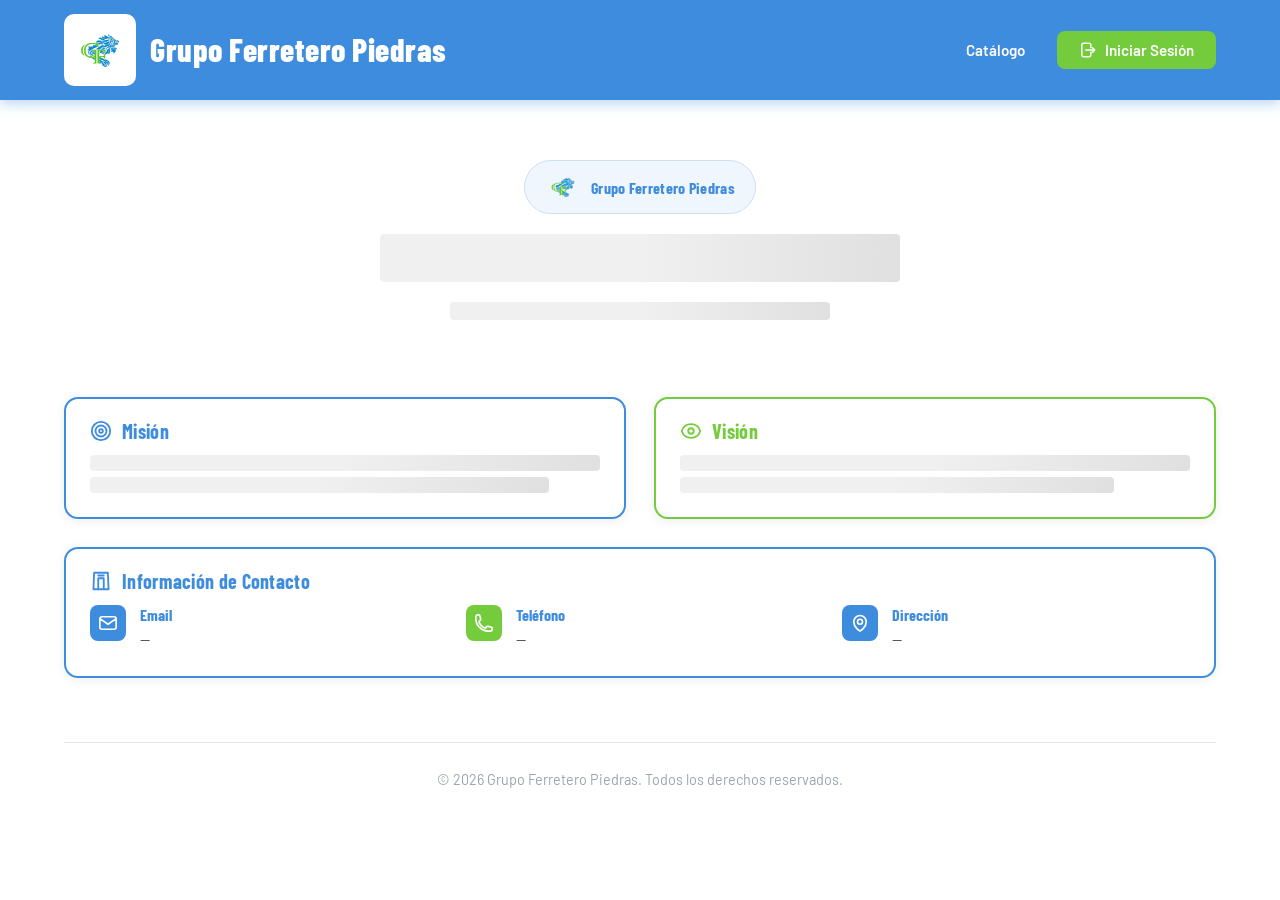
<file: index.html>
<!DOCTYPE html>
<html lang="es">
<head>
  <meta charset="UTF-8" />
  <meta name="viewport" content="width=device-width, initial-scale=1.0" />
  <title>Grupo Ferretero Piedras</title>
  <meta name="description" content="Grupo Ferretero Piedras — Materiales de construcción en San Pablo del Monte, Tlaxcala." />
  <!-- Redirigir inmediatamente a la página principal -->
  <meta http-equiv="refresh" content="0; url=Home/Home.html" />
  <style>
    body {
      font-family: 'Segoe UI', Arial, sans-serif;
      background: #f3f4f6;
      display: flex;
      align-items: center;
      justify-content: center;
      min-height: 100vh;
      margin: 0;
    }
    .msg {
      text-align: center;
      color: #3e8cdd;
    }
    .spinner {
      width: 40px; height: 40px;
      border: 4px solid #e5e7eb;
      border-top-color: #3e8cdd;
      border-radius: 50%;
      animation: spin .7s linear infinite;
      margin: 0 auto 16px;
    }
    @keyframes spin { to { transform: rotate(360deg); } }
    p { color: #6b7280; font-size: .9rem; margin-top: 8px; }
    a { color: #3e8cdd; }
  </style>
</head>
<body>
  <div class="msg">
    <div class="spinner"></div>
    <strong>Grupo Ferretero Piedras</strong>
    <p>Cargando... <a href="Home/Home.html">Haz clic aquí si no redirige automáticamente</a></p>
  </div>
  <script>
    // Respaldo JS en caso de que <meta refresh> no funcione
    window.location.replace('Home/Home.html');
  </script>
</body>
</html>
</file>
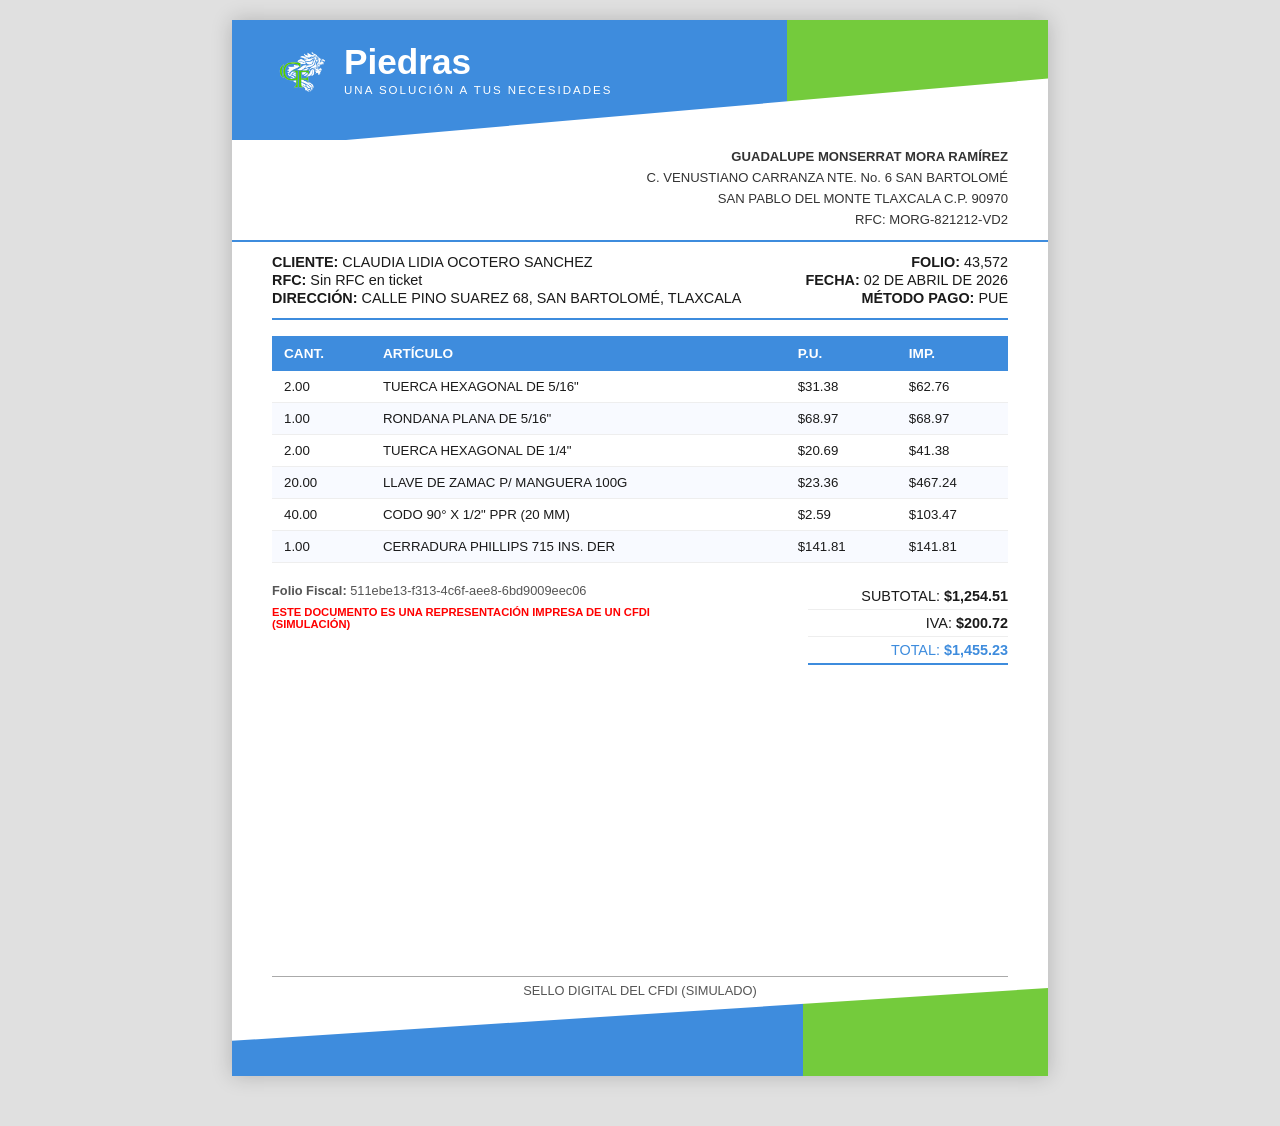
<file: formato_facturas/factura.html>
<!DOCTYPE html>
<html lang="es">

<head>
    <meta charset="UTF-8">
    <meta name="viewport" content="width=device-width, initial-scale=1.0">
    <title>Factura - Piedras</title>
    <link rel="stylesheet" href="../estilos.css">
</head>

<body>

    <!-- ══════════════════════════════════════════════════════════
         PÁGINA 1
    ══════════════════════════════════════════════════════════════ -->
    <div class="invoice" id="page1">

        <!-- Triángulos de color -->
        <header class="invoice-header">
            <div class="hero-background"></div>
            <div class="invoice-content-header">
                <div class="logo-section">
                    <img src="Logo_blanco_GF.PNG" alt="Logo" width="60" height="60">
                    <div>
                        <h2>Piedras</h2>
                        <p class="slogan">UNA SOLUCIÓN A TUS NECESIDADES</p>
                    </div>
                </div>
            </div>
        </header>

        <!-- Datos del emisor — fondo blanco, pegado al triángulo -->
        <div class="issuer-data">
            <div class="issuer-data-inner">
                <p><strong>GUADALUPE MONSERRAT MORA RAMÍREZ</strong></p>
                <p>C. VENUSTIANO CARRANZA NTE. No. 6 SAN BARTOLOMÉ</p>
                <p>SAN PABLO DEL MONTE TLAXCALA C.P. 90970</p>
                <p>RFC: MORG-821212-VD2</p>
            </div>
        </div>

        <!-- Contenido principal -->
        <div class="main-content">

            <!-- Datos del cliente -->
            <section class="data-client">
                <ul class="client-info">
                    <li><strong>CLIENTE:</strong> CLAUDIA LIDIA OCOTERO SANCHEZ</li>
                    <li><strong>RFC:</strong> Sin RFC en ticket</li>
                    <li><strong>DIRECCIÓN:</strong> CALLE PINO SUAREZ 68, SAN BARTOLOMÉ, TLAXCALA</li>
                </ul>
                <div class="invoice-meta">
                    <p><strong>FOLIO:</strong> 43,572</p>
                    <p><strong>FECHA:</strong> 02 DE ABRIL DE 2026</p>
                    <p><strong>MÉTODO PAGO:</strong> PUE</p>
                </div>
            </section>

            <!-- Tabla de artículos (página 1) -->
            <table class="table">
                <thead>
                    <tr>
                        <th>CANT.</th>
                        <th>ARTÍCULO</th>
                        <th>P.U.</th>
                        <th>IMP.</th>
                    </tr>
                </thead>
                <tbody>
                    <tr>
                        <td>2.00</td>
                        <td>TUERCA HEXAGONAL DE 5/16"</td>
                        <td>$31.38</td>
                        <td>$62.76</td>
                    </tr>
                    <tr>
                        <td>1.00</td>
                        <td>RONDANA PLANA DE 5/16"</td>
                        <td>$68.97</td>
                        <td>$68.97</td>
                    </tr>
                    <tr>
                        <td>2.00</td>
                        <td>TUERCA HEXAGONAL DE 1/4"</td>
                        <td>$20.69</td>
                        <td>$41.38</td>
                    </tr>
                    <tr>
                        <td>20.00</td>
                        <td>LLAVE DE ZAMAC P/ MANGUERA 100G</td>
                        <td>$23.36</td>
                        <td>$467.24</td>
                    </tr>
                    <tr>
                        <td>40.00</td>
                        <td>CODO 90° X 1/2" PPR (20 MM)</td>
                        <td>$2.59</td>
                        <td>$103.47</td>
                    </tr>
                    <tr>
                        <td>1.00</td>
                        <td>CERRADURA PHILLIPS 715 INS. DER</td>
                        <td>$141.81</td>
                        <td>$141.81</td>
                    </tr>
                    <!-- ── Agrega más filas aquí si el ticket tiene más artículos.
                         Si la tabla desborda esta página, mueve el resto a la
                         tabla de la PÁGINA 2 y deja los totales al final. ── -->
                </tbody>
            </table>

            <!-- Totales y sello fiscal -->
            <section class="totals-section">
                <div class="fiscal-stamps">
                    <p><strong>Folio Fiscal:</strong> 511ebe13-f313-4c6f-aee8-6bd9009eec06</p>
                    <p class="simulacion-aviso">ESTE DOCUMENTO ES UNA REPRESENTACIÓN IMPRESA DE UN CFDI (SIMULACIÓN)</p>
                </div>
                <ul class="total-box">
                    <li><span>SUBTOTAL:</span> <strong>$1,254.51</strong></li>
                    <li><span>IVA:</span> <strong>$200.72</strong></li>
                    <li class="grand-total"><span>TOTAL:</span> <strong>$1,455.23</strong></li>
                </ul>
            </section>

        </div><!-- /.main-content -->

        <!-- Pie de página -->
        <footer class="invoice-footer">
            <div class="signature">
                <hr class="line">
                <p>SELLO DIGITAL DEL CFDI (SIMULADO)</p>
            </div>
            <div class="footer-background"></div>
        </footer>

    </div><!-- /#page1 -->


    <!-- ══════════════════════════════════════════════════════════
         PÁGINA 2  —  solo se muestra si el ticket es muy largo.
         Si no se necesita, elimina o comenta todo este bloque.
    ══════════════════════════════════════════════════════════════ -->
    <div class="invoice" id="page2" style="display:none;">

        <!-- Encabezado compacto para páginas adicionales -->
        <header class="invoice-header page-header-mini">
            <div class="hero-background"></div>
            <div class="invoice-content-header">
                <div class="logo-section">
                    <img src="Logo_blanco_GF.PNG" alt="Logo" width="36" height="36">
                    <div>
                        <h2>Piedras</h2>
                    </div>
                </div>
            </div>
        </header>

        <p class="page-note">Continuación — Folio: 43,572 &nbsp;|&nbsp; Página 2</p>

        <!-- Contenido de la página 2 -->
        <div class="main-content">

            <table class="table">
                <thead>
                    <tr>
                        <th>CANT.</th>
                        <th>ARTÍCULO</th>
                        <th>P.U.</th>
                        <th>IMP.</th>
                    </tr>
                </thead>
                <tbody>
                    <!-- Mueve aquí las filas que no caben en la página 1 -->
                    <tr>
                        <td colspan="4" style="text-align:center;color:#aaa;font-style:italic;">
                            Artículos adicionales del ticket...
                        </td>
                    </tr>
                </tbody>
            </table>

        </div>

        <!-- Pie de página -->
        <footer class="invoice-footer">
            <div class="signature">
                <hr class="line">
                <p>SELLO DIGITAL DEL CFDI (SIMULADO)</p>
            </div>
            <div class="footer-background"></div>
        </footer>

    </div><!-- /#page2 -->


    <script>
        /**
         * Auto multi-página:
         * Si la tabla de la página 1 desborda la hoja (27.94cm ≈ 1057px),
         * muestra automáticamente la página 2.
         *
         * Para forzar la página 2, coloca style="display:none;" en page2
         * y cambia el umbral a 0, o simplemente quita el display:none
         * manualmente del div#page2.
         */
        (function () {
            const PAGE_HEIGHT_PX = 1057; // 27.94 cm a 96 dpi (aprox)
            const page1 = document.getElementById('page1');
            const page2 = document.getElementById('page2');

            if (!page1 || !page2) return;

            // Esperar a que los estilos se apliquen
            requestAnimationFrame(function () {
                if (page1.scrollHeight > PAGE_HEIGHT_PX) {
                    page2.style.display = 'flex';
                }
            });
        })();
    </script>

</body>

</html>
</file>
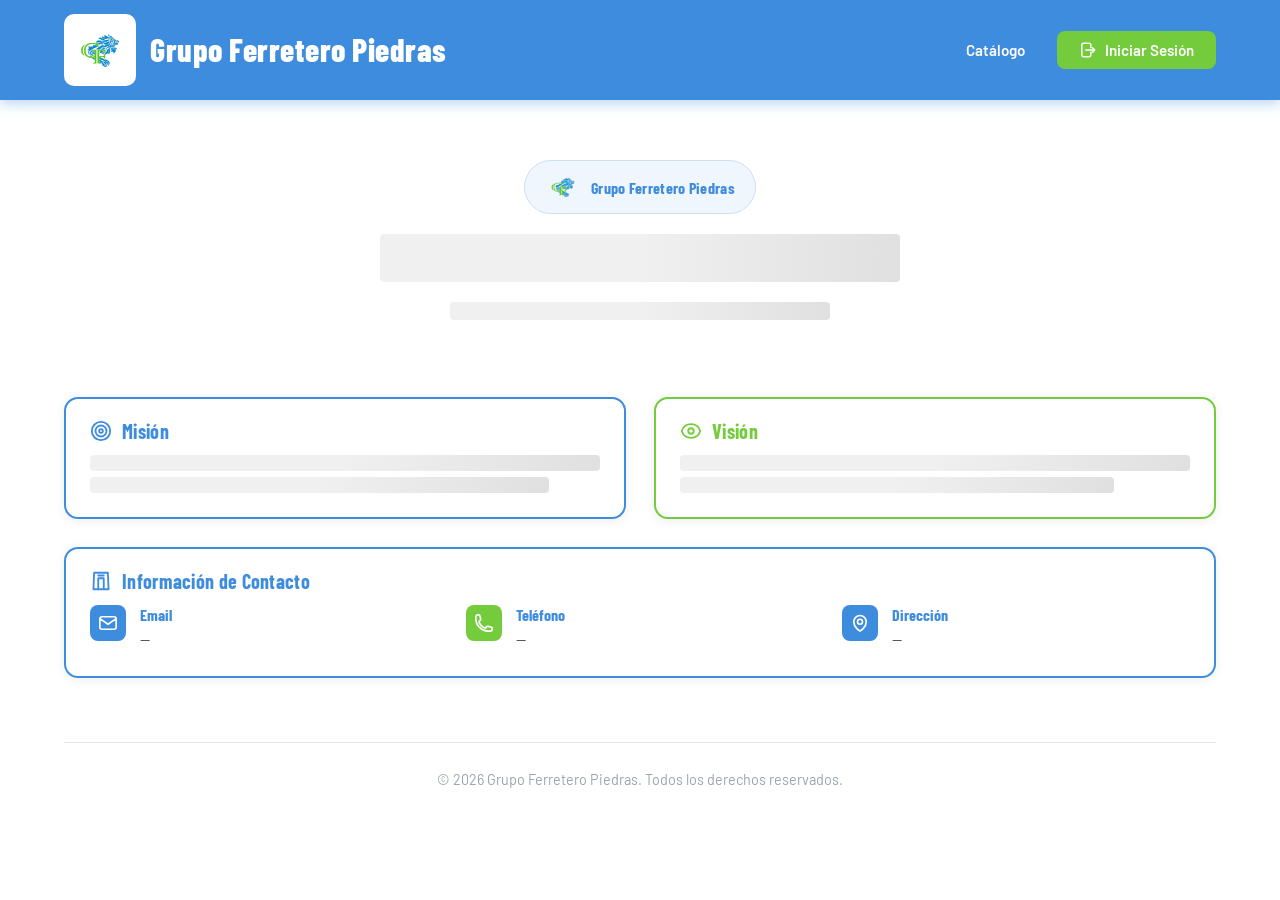
<file: Home/Home.html>
<!DOCTYPE html>
<html lang="es">

<head>
  <meta charset="UTF-8" />
  <meta name="viewport" content="width=device-width, initial-scale=1.0" />
  <meta name="description" content="Grupo Ferretero Piedras — Materiales de construcción: plomería, pintura, carpintería y electricidad en San Pablo del Monte, Tlaxcala.">
  <title id="page-title">Grupo Ferretero Piedras</title>
  <link rel="apple-touch-icon" sizes="180x180" href="../Administrador/apple-touch-icon.png">
  <link rel="icon" type="image/png" sizes="32x32" href="../Administrador/favicon-32x32.png">
  <link rel="icon" type="image/png" sizes="16x16" href="../Administrador/favicon-16x16.png">
  <link rel="manifest" href="../Administrador/site.webmanifest">
  <link
    href="https://fonts.googleapis.com/css2?family=Barlow+Condensed:wght@700;800&family=Barlow:wght@400;500;600&display=swap"
    rel="stylesheet" />
  <style>
    *, *::before, *::after { box-sizing: border-box; margin: 0; padding: 0; }

    :root {
      --blue:       #3e8cdd;
      --green:      #74cb3c;
      --white:      #ffffff;
      --gray-text:  #4b5563;
      --gray-light: #e5e7eb;
    }

    body {
      font-family: 'Barlow', sans-serif;
      background-color: var(--white);
      color: var(--gray-text);
      min-height: 100vh;
    }

    /* ── HEADER ───────────────────────────────────────────────────────── */
    header {
      background-color: var(--blue);
      box-shadow: 0 4px 12px rgba(62,140,221,.35);
      position: sticky;
      top: 0;
      z-index: 100;
    }

    .header-inner {
      max-width: 1200px;
      margin: 0 auto;
      padding: 14px 24px;
      display: flex;
      align-items: center;
      justify-content: space-between;
    }

    .brand {
      display: flex;
      align-items: center;
      gap: 14px;
      color: var(--white);
    }

    /* Logo en el header — DESTACADO según las especificaciones */
    #header-logo {
      width: 72px;
      height: 72px;
      background: var(--white);
      border-radius: 10px;
      padding: 6px;
      object-fit: contain;
      transition: transform .2s;
    }
    #header-logo:hover { transform: scale(1.05); }

    .brand h1 {
      font-family: 'Barlow Condensed', sans-serif;
      font-size: 2rem;
      font-weight: 800;
      letter-spacing: .5px;
      line-height: 1.1;
    }

    /* Botón login */
    .btn-login {
      display: inline-flex;
      align-items: center;
      gap: 8px;
      background-color: var(--green);
      color: var(--white);
      border: none;
      border-radius: 8px;
      padding: 10px 22px;
      font-family: 'Barlow', sans-serif;
      font-size: .95rem;
      font-weight: 600;
      cursor: pointer;
      text-decoration: none;
      transition: opacity .18s, transform .18s;
    }
    .btn-login:hover { opacity: .88; transform: translateY(-1px); }
    .btn-login svg   { width: 18px; height: 18px; }

    /* ── HERO — título de bienvenida DESTACADO ────────────────────────── */
    main    { max-width: 1200px; margin: 0 auto; padding: 60px 24px 40px; }

    .hero {
      text-align: center;
      margin-bottom: 64px;
      animation: fadeUp .55s ease both;
    }

    /* Badge de empresa */
    .hero-badge {
      display: inline-flex;
      align-items: center;
      gap: 10px;
      background: rgba(62,140,221,.08);
      border: 1px solid rgba(62,140,221,.2);
      border-radius: 2rem;
      padding: 8px 20px;
      margin-bottom: 20px;
    }
    .hero-badge img {
      width: 36px;
      height: 36px;
      object-fit: contain;
      border-radius: 6px;
    }
    .hero-badge span {
      font-family: 'Barlow Condensed', sans-serif;
      font-size: 1rem;
      font-weight: 700;
      color: var(--blue);
      letter-spacing: .3px;
    }

    /* Título principal — mayor tamaño para destacar */
    .hero h2 {
      font-family: 'Barlow Condensed', sans-serif;
      font-size: 3rem;
      font-weight: 800;
      color: var(--blue);
      margin-bottom: 18px;
      letter-spacing: .3px;
      line-height: 1.05;
    }

    .hero p {
      font-size: 1.15rem;
      max-width: 620px;
      margin: 0 auto;
      color: var(--gray-text);
      line-height: 1.65;
    }

    /* ── Skeleton de carga ────────────────────────────────────────────── */
    .skeleton {
      background: linear-gradient(90deg, #f0f0f0 25%, #e0e0e0 50%, #f0f0f0 75%);
      background-size: 200% 100%;
      animation: shimmer 1.4s infinite;
      border-radius: 4px;
      display: inline-block;
    }
    @keyframes shimmer {
      from { background-position: 200% 0; }
      to   { background-position: -200% 0; }
    }

    /* ── Cards grid ───────────────────────────────────────────────────── */
    .cards-grid {
      display: grid;
      grid-template-columns: repeat(2, 1fr);
      gap: 28px;
      margin-bottom: 36px;
    }

    .card {
      border-radius: 14px;
      border: 2px solid;
      background: var(--white);
      box-shadow: 0 2px 12px rgba(0,0,0,.07);
      overflow: hidden;
      animation: fadeUp .55s ease both;
    }
    .card--blue  { border-color: var(--blue); }
    .card--green { border-color: var(--green); }

    .card-header { padding: 20px 24px 12px; }

    .card-title {
      display: flex;
      align-items: center;
      gap: 10px;
      font-family: 'Barlow Condensed', sans-serif;
      font-size: 1.25rem;
      font-weight: 700;
      letter-spacing: .3px;
    }
    .card-title.blue  { color: var(--blue); }
    .card-title.green { color: var(--green); }
    .card-title svg   { width: 22px; height: 22px; flex-shrink: 0; }

    .card-content     { padding: 0 24px 24px; }
    .card-content p   { line-height: 1.75; font-size: .97rem; }

    /* Contacto — ancho completo */
    .card--contact { grid-column: 1 / -1; }

    .contact-grid {
      display: grid;
      grid-template-columns: repeat(auto-fit, minmax(200px, 1fr));
      gap: 28px;
    }
    .contact-item { display: flex; align-items: flex-start; gap: 14px; }

    .contact-icon {
      padding: 8px; border-radius: 8px; flex-shrink: 0;
      display: flex; align-items: center; justify-content: center;
    }
    .contact-icon.blue  { background-color: var(--blue); }
    .contact-icon.green { background-color: var(--green); }
    .contact-icon svg   { width: 20px; height: 20px; color: var(--white); }

    .contact-label {
      font-family: 'Barlow Condensed', sans-serif;
      font-size: 1rem; font-weight: 700; color: var(--blue); margin-bottom: 4px;
    }
    .contact-info { font-size: .93rem; line-height: 1.6; }

    /* ── Footer ───────────────────────────────────────────────────────── */
    footer {
      text-align: center;
      margin-top: 64px;
      padding: 28px 24px 40px;
      border-top: 1px solid var(--gray-light);
      font-size: .9rem;
      color: #9ca3af;
    }

    /* ── Animaciones ──────────────────────────────────────────────────── */
    @keyframes fadeUp {
      from { opacity: 0; transform: translateY(22px); }
      to   { opacity: 1; transform: translateY(0); }
    }
    .card:nth-child(1) { animation-delay: .05s; }
    .card:nth-child(2) { animation-delay: .15s; }
    .card:nth-child(3) { animation-delay: .25s; }

    /* ── Responsive ───────────────────────────────────────────────────── */
    @media (max-width: 640px) {
      .brand h1  { font-size: 1.35rem; }
      .hero h2   { font-size: 2rem; }
      .cards-grid { grid-template-columns: 1fr; }
      .hero-badge { display: none; }
    }
  </style>
  <link rel="stylesheet" href="../Cliente/catalogo_shared.css">
</head>

<body>

  <!-- ═══ HEADER ══════════════════════════════════════════════════════ -->
  <header>
    <div class="header-inner">
      <div class="brand">
        <!--
          Logo — DESTACADO según especificaciones.
          Se actualiza dinámicamente desde la BD; fallback al logo estático.
        -->
        <img id="header-logo"
             src="../imagenes_empresa/logo.png"
             alt="Logo Grupo Ferretero Piedras"
             onerror="this.src='../Administrador/Logo_GF_piedra .PNG'; this.onerror=null;">
        <h1 id="brand-name">Grupo Ferretero Piedras</h1>
      </div>
      <div style="display: flex; gap: 10px;">
        <button id="btn-catalogo" class="btn-login" style="background-color: var(--blue);">Catálogo</button>
        <a href="UnifiedLogin.php" class="btn-login" id="btn-login-header">
          <svg xmlns="http://www.w3.org/2000/svg" fill="none" viewBox="0 0 24 24" stroke-width="2" stroke="currentColor">
            <path stroke-linecap="round" stroke-linejoin="round"
              d="M15.75 9V5.25A2.25 2.25 0 0013.5 3h-7.5A2.25 2.25 0 003.75 5.25v13.5A2.25 2.25 0 006 21h7.5a2.25 2.25 0 002.25-2.25V15M18 15l3-3m0 0l-3-3m3 3H9" />
          </svg>
          Iniciar Sesión
        </a>
      </div>
    </div>
  </header>

  <!-- ═══ MAIN ════════════════════════════════════════════════════════ -->
  <main>
    <div id="home-view">

    <!-- HERO — título de bienvenida DESTACADO -->
    <section class="hero">
      <!-- Badge con logo y nombre de empresa -->
      <div class="hero-badge">
        <img id="hero-badge-logo"
             src="../imagenes_empresa/logo.png"
             alt="Logo"
             onerror="this.style.display='none'">
        <span id="hero-badge-nombre">Grupo Ferretero Piedras</span>
      </div>

      <!--
        Título de bienvenida — cargado desde empresa_home.titulo_bienvenida.
        Esqueleto de carga mientras llega la respuesta de la API.
      -->
      <h2 id="hero-titulo">
        <span class="skeleton" style="height:3rem;width:520px;max-width:90vw;">&nbsp;</span>
      </h2>

      <!-- Subtítulo — cargado desde empresa_home.subtitulo -->
      <p id="hero-subtitulo">
        <span class="skeleton" style="height:1.1rem;width:380px;max-width:80vw;">&nbsp;</span>
      </p>
    </section>

    <!-- Misión / Visión / Contacto -->
    <div class="cards-grid">

      <!-- Misión -->
      <div class="card card--blue">
        <div class="card-header">
          <div class="card-title blue">
            <svg xmlns="http://www.w3.org/2000/svg" fill="none" viewBox="0 0 24 24" stroke-width="2" stroke="currentColor">
              <circle cx="12" cy="12" r="10" />
              <circle cx="12" cy="12" r="6" />
              <circle cx="12" cy="12" r="2" />
            </svg>
            Misión
          </div>
        </div>
        <div class="card-content">
          <p id="home-mision">
            <span class="skeleton" style="height:1rem;width:100%;display:block;margin-bottom:6px;">&nbsp;</span>
            <span class="skeleton" style="height:1rem;width:90%;display:block;">&nbsp;</span>
          </p>
        </div>
      </div>

      <!-- Visión -->
      <div class="card card--green">
        <div class="card-header">
          <div class="card-title green">
            <svg xmlns="http://www.w3.org/2000/svg" fill="none" viewBox="0 0 24 24" stroke-width="2" stroke="currentColor">
              <path stroke-linecap="round" stroke-linejoin="round"
                d="M2.036 12.322a1.012 1.012 0 010-.639C3.423 7.51 7.36 4.5 12 4.5c4.638 0 8.573 3.007 9.963 7.178.07.207.07.431 0 .639C20.577 16.49 16.64 19.5 12 19.5c-4.638 0-8.573-3.007-9.963-7.178z" />
              <path stroke-linecap="round" stroke-linejoin="round" d="M15 12a3 3 0 11-6 0 3 3 0 016 0z" />
            </svg>
            Visión
          </div>
        </div>
        <div class="card-content">
          <p id="home-vision">
            <span class="skeleton" style="height:1rem;width:100%;display:block;margin-bottom:6px;">&nbsp;</span>
            <span class="skeleton" style="height:1rem;width:85%;display:block;">&nbsp;</span>
          </p>
        </div>
      </div>

      <!-- Contacto — ocupa las 2 columnas -->
      <div class="card card--blue card--contact">
        <div class="card-header">
          <div class="card-title blue">
            <svg xmlns="http://www.w3.org/2000/svg" fill="none" viewBox="0 0 24 24" stroke-width="2" stroke="currentColor">
              <path stroke-linecap="round" stroke-linejoin="round"
                d="M3.75 21h16.5M4.5 3h15l.75 18H3.75L4.5 3zM9 21V9m6 12V9M9 9h6M9 6h6" />
            </svg>
            Información de Contacto
          </div>
        </div>
        <div class="card-content">
          <div class="contact-grid">

            <!-- Email -->
            <div class="contact-item">
              <div class="contact-icon blue">
                <svg xmlns="http://www.w3.org/2000/svg" fill="none" viewBox="0 0 24 24" stroke-width="2" stroke="currentColor">
                  <path stroke-linecap="round" stroke-linejoin="round"
                    d="M21.75 6.75v10.5a2.25 2.25 0 01-2.25 2.25H4.5a2.25 2.25 0 01-2.25-2.25V6.75m19.5 0A2.25 2.25 0 0019.5 4.5H4.5a2.25 2.25 0 00-2.25 2.25m19.5 0l-9.75 6.75L2.25 6.75" />
                </svg>
              </div>
              <div>
                <div class="contact-label">Email</div>
                <div class="contact-info" id="home-email">—</div>
              </div>
            </div>

            <!-- Teléfono(s) -->
            <div class="contact-item">
              <div class="contact-icon green">
                <svg xmlns="http://www.w3.org/2000/svg" fill="none" viewBox="0 0 24 24" stroke-width="2" stroke="currentColor">
                  <path stroke-linecap="round" stroke-linejoin="round"
                    d="M2.25 6.75c0 8.284 6.716 15 15 15h2.25a2.25 2.25 0 002.25-2.25v-1.372c0-.516-.351-.966-.852-1.091l-4.423-1.106c-.44-.11-.902.055-1.173.417l-.97 1.293c-.282.376-.769.542-1.21.38a12.035 12.035 0 01-7.143-7.143c-.162-.441.004-.928.38-1.21l1.293-.97c.363-.271.527-.734.417-1.173L6.963 3.102a1.125 1.125 0 00-1.091-.852H4.5A2.25 2.25 0 002.25 4.5v2.25z" />
                </svg>
              </div>
              <div>
                <div class="contact-label">Teléfono</div>
                <div class="contact-info" id="home-telefonos">—</div>
              </div>
            </div>

            <!-- Dirección -->
            <div class="contact-item">
              <div class="contact-icon blue">
                <svg xmlns="http://www.w3.org/2000/svg" fill="none" viewBox="0 0 24 24" stroke-width="2" stroke="currentColor">
                  <path stroke-linecap="round" stroke-linejoin="round" d="M15 10.5a3 3 0 11-6 0 3 3 0 016 0z" />
                  <path stroke-linecap="round" stroke-linejoin="round"
                    d="M19.5 10.5c0 7.142-7.5 11.25-7.5 11.25S4.5 17.642 4.5 10.5a7.5 7.5 0 1115 0z" />
                </svg>
              </div>
              <div>
                <div class="contact-label">Dirección</div>
                <div class="contact-info" id="home-direccion">—</div>
              </div>
            </div>

          </div><!-- /contact-grid -->
        </div>
      </div>

    </div><!-- /cards-grid -->

    <!-- Footer -->
    <footer id="home-footer">
      <p>© 2026 <span id="footer-nombre">Grupo Ferretero Piedras</span>. Todos los derechos reservados.</p>
    </footer>

    </div><!-- /home-view -->

    <!-- VISTA DEL CATÁLOGO -->
    <div id="catalogo-view" class="catalogo-wrapper" style="display:none; margin-top:20px; border-radius: 16px; padding: 3rem;">
      <!-- Header -->
      <div class="page-header">
        <h1>Catálogo de Productos</h1>
        <p>Explora nuestra amplia selección de herramientas</p>
      </div>

      <!-- Toolbar: búsqueda + filtros -->
      <div class="toolbar">
        <!-- Búsqueda -->
        <div class="search-box">
          <svg viewBox="0 0 24 24">
            <circle cx="11" cy="11" r="8" />
            <line x1="21" y1="21" x2="16.65" y2="16.65" />
          </svg>
          <input type="text" id="searchInput" placeholder="Buscar producto…" autocomplete="off" oninput="applyFilters()" aria-label="Buscar producto">
        </div>

        <!-- Filtro por área -->
        <select class="filter-select" id="filterArea" onchange="applyFilters()" aria-label="Filtrar por área">
          <option value="">Todas las áreas</option>
          <option value="Carpinteria">Carpintería</option>
          <option value="Electricidad">Electricidad</option>
          <option value="Plomeria">Plomería</option>
          <option value="Pintura">Pintura</option>
        </select>

        <!-- Ordenar por -->
        <select class="filter-select" id="sortBy" onchange="applyFilters()" aria-label="Ordenar por">
          <option value="nombre">Ordenar: Nombre</option>
          <option value="precio">Ordenar: Precio ↑</option>
          <option value="precio_desc">Ordenar: Precio ↓</option>
          <option value="stock">Ordenar: Existencias ↓</option>
        </select>
      </div>

      <!-- Contador de resultados -->
      <div class="results-bar" id="resultsBar">
        <svg viewBox="0 0 24 24">
          <path d="M16.5 9.4l-9-5.19M21 16V8a2 2 0 0 0-1-1.73l-7-4a2 2 0 0 0-2 0l-7 4A2 2 0 0 0 3 8v8a2 2 0 0 0 1 1.73l7 4a2 2 0 0 0 2 0l7-4A2 2 0 0 0 21 16z" />
        </svg>
        <span id="resultsCount">Cargando productos…</span>
      </div>

      <!-- Contenedor de productos -->
      <div id="productsContainer">
        <!-- Estado de carga inicial -->
        <div class="state-box" id="loadingBox">
          <div class="loading-spinner"></div>
          <h3>Cargando catálogo…</h3>
          <p>Obteniendo productos de la base de datos</p>
        </div>
      </div>

      <!-- Controles de Paginación -->
      <div id="paginationContainer" class="pagination-container" style="display: none;"></div>
    </div><!-- /catalogo-view -->

  </main>

  <script src="../Cliente/catalogo_shared.js"></script>
  <script>
    /* ══════════════════════════════════════════════════════════════════════
     *  Lógica de Navegación Home / Catálogo
     * ═════════════════════════════════════════════════════════════════════ */
    document.getElementById('btn-catalogo').addEventListener('click', function() {
      const homeView = document.getElementById('home-view');
      const catalogoView = document.getElementById('catalogo-view');
      const isHome = homeView.style.display !== 'none';
      
      if (isHome) {
        homeView.style.display = 'none';
        catalogoView.style.display = 'block';
        this.textContent = 'Home';
        
        // Cargar productos solo si no se han cargado aún
        if (totalItems === 0) {
          loadProducts();
        }
      } else {
        homeView.style.display = 'block';
        catalogoView.style.display = 'none';
        this.textContent = 'Catálogo';
      }
    });

    /* ══════════════════════════════════════════════════════════════════════
     *  Carga dinámica desde BD — Vista Home
     *
     *  Diseño — Vista Home:
     *    Prioridad 1: Logo (destacado en header y badge hero).
     *    Prioridad 2: Título de bienvenida (hero h2).
     *    Prioridad 3: Subtítulo, misión, visión y contacto.
     *
     *  cache:'no-store' garantiza que siempre se lean los datos más recientes.
     * ═════════════════════════════════════════════════════════════════════ */
    document.addEventListener('DOMContentLoaded', function () {
      fetch('../PHP/api_home.php', { cache: 'no-store' })
        .then(function (res) { return res.json(); })
        .then(function (resp) {
          if (!resp.success || !resp.data) return;
          const d = resp.data;

          /* ── Logo (PRIORIDAD 1) ─────────────────────────────────── */
          if (d.logo_imagen) {
            const logoSrc = '../imagenes_empresa/' + d.logo_imagen;
            setImgSrc('header-logo',    logoSrc);
            setImgSrc('hero-badge-logo', logoSrc);
          }

          /* ── Nombre en brand / badge / footer ─────────────────── */
          if (d.nombre_empresa) {
            document.getElementById('brand-name').textContent    = d.nombre_empresa;
            document.getElementById('hero-badge-nombre').textContent = d.nombre_empresa;
            document.getElementById('footer-nombre').textContent = d.nombre_empresa;
            document.title = d.nombre_empresa;
          }

          /* ── Título bienvenida (PRIORIDAD 2) ──────────────────── */
          setText('hero-titulo',    d.titulo_bienvenida);
          setText('hero-subtitulo', d.subtitulo);

          /* ── Misión y Visión ───────────────────────────────────── */
          setText('home-mision', d.mision);
          setText('home-vision', d.vision);

          /* ── Contacto ─────────────────────────────────────────── */
          setText('home-email', d.email);

          // Teléfonos combinados
          let tels = d.telefono1 || '';
          if (d.telefono2 && d.telefono2.trim() !== '') tels += '<br>' + d.telefono2;
          const telEl = document.getElementById('home-telefonos');
          if (telEl && tels) { telEl.innerHTML = tels; }

          // Dirección compuesta
          const partes = [
            d.calle_num,
            d.colonia,
            [d.ciudad, d.estado].filter(Boolean).join(', '),
            d.cp ? 'C.P. ' + d.cp : '',
          ].filter(Boolean);
          const dirEl = document.getElementById('home-direccion');
          if (dirEl && partes.length) { dirEl.innerHTML = partes.join('<br>'); }
        })
        .catch(function (err) {
          console.error('Error al cargar datos del HOME:', err);
        });
    });

    /** Asigna textContent a un elemento por id, solo si el valor no es vacío. */
    function setText(id, valor) {
      const el = document.getElementById(id);
      if (el && valor) { el.textContent = valor; }
    }

    /** Asigna src a una imagen por id. */
    function setImgSrc(id, src) {
      const el = document.getElementById(id);
      if (el) { el.src = src; }
    }
  </script>

</body>

</html>
</file>
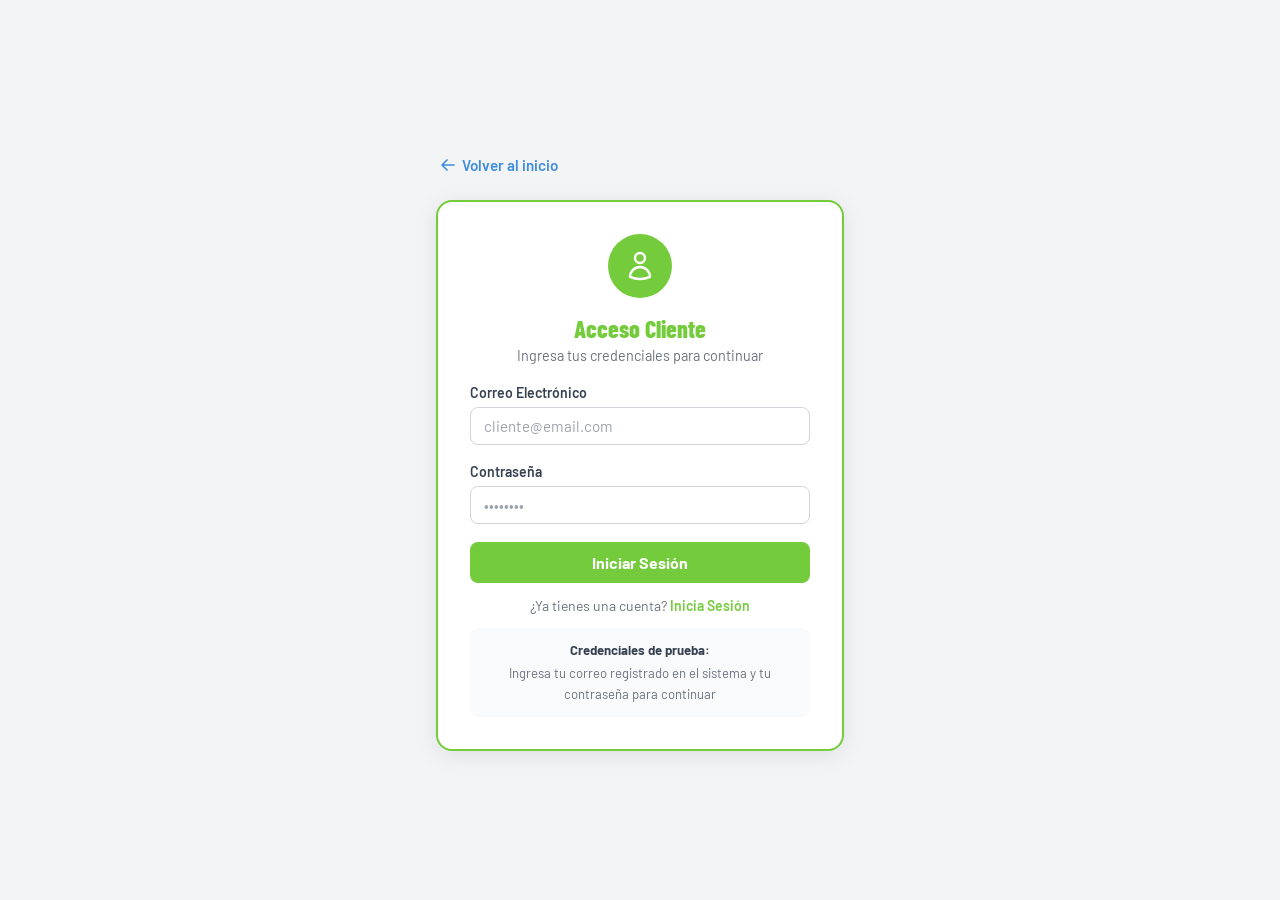
<file: Home/Login.html>
<!DOCTYPE html>
<html lang="es">

<head>
  <meta charset="UTF-8" />
  <meta name="viewport" content="width=device-width, initial-scale=1.0" />
  <title>Iniciar Sesión – Grupo Ferretero Piedras</title>
  <link rel="apple-touch-icon" sizes="180x180" href="../Administrador/apple-touch-icon.png">
  <link rel="icon" type="image/png" sizes="32x32" href="../Administrador/favicon-32x32.png">
  <link rel="icon" type="image/png" sizes="16x16" href="../Administrador/favicon-16x16.png">
  <link rel="manifest" href="../Administrador/site.webmanifest">
  <link
    href="https://fonts.googleapis.com/css2?family=Barlow+Condensed:wght@700;800&family=Barlow:wght@400;500;600&display=swap"
    rel="stylesheet" />
  <style>
    *,
    *::before,
    *::after {
      box-sizing: border-box;
      margin: 0;
      padding: 0;
    }

    :root {
      --blue: #3e8cdd;
      --green: #74cb3c;
      --red: #dc2626;
      --bg: #f3f4f6;
      --white: #ffffff;
      --gray: #6b7280;
      --gray-light: #f9fafb;
      --accent: var(--blue);
      /* se sobreescribe por JS */
    }

    body {
      font-family: 'Barlow', sans-serif;
      background-color: var(--bg);
      min-height: 100vh;
      display: flex;
      align-items: center;
      justify-content: center;
    }

    .wrapper {
      width: 100%;
      max-width: 440px;
      padding: 0 16px;
    }

    /* Back link */
    .back-btn {
      display: inline-flex;
      align-items: center;
      gap: 6px;
      background: none;
      border: none;
      color: var(--blue);
      font-family: 'Barlow', sans-serif;
      font-size: .95rem;
      font-weight: 600;
      cursor: pointer;
      padding: 6px 4px;
      margin-bottom: 20px;
      text-decoration: none;
      border-radius: 6px;
      transition: background .15s;
    }

    .back-btn:hover {
      background: rgba(62, 140, 221, .08);
    }

    .back-btn svg {
      width: 16px;
      height: 16px;
    }

    /* Card */
    .card {
      background: var(--white);
      border-radius: 16px;
      border: 2px solid var(--accent);
      box-shadow: 0 4px 24px rgba(0, 0, 0, .09);
      overflow: hidden;
      animation: fadeUp .4s ease both;
    }

    /* Card header */
    .card-header {
      text-align: center;
      padding: 32px 32px 20px;
    }

    .avatar {
      display: inline-flex;
      align-items: center;
      justify-content: center;
      width: 64px;
      height: 64px;
      border-radius: 50%;
      background-color: var(--accent);
      margin-bottom: 16px;
    }

    .avatar svg {
      width: 32px;
      height: 32px;
      color: var(--white);
    }

    .card-title {
      font-family: 'Barlow Condensed', sans-serif;
      font-size: 1.5rem;
      font-weight: 800;
      color: var(--accent);
      margin-bottom: 4px;
    }

    .card-desc {
      font-size: .9rem;
      color: var(--gray);
    }

    /* Card content */
    .card-content {
      padding: 0 32px 32px;
    }

    .field {
      margin-bottom: 18px;
    }

    .field label {
      display: block;
      font-size: .88rem;
      font-weight: 600;
      margin-bottom: 6px;
      color: #374151;
    }

    .field input {
      width: 100%;
      border: 1.5px solid #d1d5db;
      border-radius: 8px;
      padding: 9px 13px;
      font-family: 'Barlow', sans-serif;
      font-size: .95rem;
      outline: none;
      transition: border-color .18s, box-shadow .18s;
      background: var(--white);
    }

    .field input:focus {
      border-color: var(--accent);
      box-shadow: 0 0 0 3px rgba(62, 140, 221, .15);
    }

    .field input::placeholder {
      color: #9ca3af;
    }

    /* Error */
    .error-msg {
      display: none;
      font-size: .875rem;
      color: var(--red);
      background: #fef2f2;
      border-radius: 6px;
      padding: 10px 14px;
      margin-bottom: 16px;
    }

    .error-msg.visible {
      display: block;
    }

    /* Submit */
    .btn-submit {
      width: 100%;
      padding: 11px;
      border: none;
      border-radius: 8px;
      background-color: var(--accent);
      color: var(--white);
      font-family: 'Barlow', sans-serif;
      font-size: 1rem;
      font-weight: 700;
      cursor: pointer;
      transition: opacity .18s, transform .18s;
      margin-bottom: 14px;
    }

    .btn-submit:hover {
      opacity: .88;
      transform: translateY(-1px);
    }

    /* Register link (client only) */
    .register-link {
      text-align: center;
      font-size: .875rem;
      color: var(--gray);
      margin-bottom: 14px;
    }

    .register-link a {
      color: var(--green);
      font-weight: 600;
      text-decoration: none;
    }

    .register-link a:hover {
      text-decoration: underline;
    }

    /* Test credentials hint */
    .hint {
      font-size: .82rem;
      color: var(--gray);
      background: var(--gray-light);
      border-radius: 8px;
      padding: 12px 14px;
      text-align: center;
      line-height: 1.6;
    }

    .hint strong {
      display: block;
      margin-bottom: 2px;
      color: #374151;
    }

    @keyframes fadeUp {
      from {
        opacity: 0;
        transform: translateY(20px);
      }

      to {
        opacity: 1;
        transform: translateY(0);
      }
    }

    @media (max-width: 480px) {
      .card-header {
        padding: 24px 20px 16px;
      }

      .card-content {
        padding: 0 20px 24px;
      }
    }
  </style>
</head>

<body>

  <div class="wrapper">

    <!-- Back button -->
    <a href="Home.html" class="back-btn">
      <svg xmlns="http://www.w3.org/2000/svg" fill="none" viewBox="0 0 24 24" stroke-width="2.5" stroke="currentColor">
        <path stroke-linecap="round" stroke-linejoin="round" d="M10.5 19.5L3 12m0 0l7.5-7.5M3 12h18" />
      </svg>
      Volver al inicio
    </a>

    <!-- Card -->
    <div class="card" id="card">

      <div class="card-header">
        <div class="avatar" id="avatar">
          <!-- icon swapped by JS -->
          <svg id="avatar-icon" xmlns="http://www.w3.org/2000/svg" fill="none" viewBox="0 0 24 24" stroke-width="1.8"
            stroke="currentColor">
            <path stroke-linecap="round" stroke-linejoin="round"
              d="M15.75 6a3.75 3.75 0 11-7.5 0 3.75 3.75 0 017.5 0zM4.501 20.118a7.5 7.5 0 0114.998 0A17.933 17.933 0 0112 21.75c-2.676 0-5.216-.584-7.499-1.632z" />
          </svg>
        </div>
        <div class="card-title" id="card-title">Acceso</div>
        <div class="card-desc">Ingresa tus credenciales para continuar</div>
      </div>

      <div class="card-content">

        <div class="field">
          <label for="email">Correo Electrónico</label>
          <input type="email" id="email" placeholder="correo@ejemplo.com" required />
        </div>

        <div class="field">
          <label for="password">Contraseña</label>
          <input type="password" id="password" placeholder="••••••••" required />
        </div>

        <div class="error-msg" id="error-msg">Credenciales incorrectas</div>

        <button class="btn-submit" id="btn-submit" onclick="handleLogin()">Iniciar Sesión</button>

        <!-- Register link (shown only for client role) -->
        <div class="register-link" id="register-link" style="display:none">
          ¿Ya tienes una cuenta?
          <a href="UnifiedLogin.php">Inicia Sesión</a>
        </div>

        <div class="hint" id="hint">
          <strong>Credenciales de prueba:</strong>
          <span id="hint-email"></span>
          <span id="hint-pass"></span>
        </div>

      </div>
    </div><!-- /card -->
  </div><!-- /wrapper -->

  <script>
    // ── Detect role from URL query param: ?role=admin | ?role=client ────────────
    // Example usage: Login.html?role=admin   /   Login.html?role=client
    const params = new URLSearchParams(window.location.search);
    const role = params.get('role') || 'client';   // default: client
    const isAdmin = role === 'admin';

    const BLUE = '#3e8cdd';
    const GREEN = '#74cb3c';
    const accent = isAdmin ? BLUE : GREEN;

    // Apply accent color via CSS variable
    document.documentElement.style.setProperty('--accent', accent);

    // Card title
    document.getElementById('card-title').textContent =
      isAdmin ? 'Acceso Administrador' : 'Acceso Cliente';

    // Avatar icon: swap to UserCog for admin
    if (isAdmin) {
      document.getElementById('avatar-icon').innerHTML = `
      <path stroke-linecap="round" stroke-linejoin="round"
        d="M9.594 3.94c.09-.542.56-.94 1.11-.94h2.593c.55 0 1.02.398 1.11.94l.213 1.281c.063.374.313.686.645.87.074.04.147.083.22.127.325.196.72.257 1.075.124l1.217-.456a1.125 1.125 0 011.37.49l1.296 2.247a1.125 1.125 0 01-.26 1.431l-1.003.827c-.293.241-.438.613-.43.992a7.723 7.723 0 010 .255c-.008.378.137.75.43.991l1.004.827c.424.35.534.955.26 1.43l-1.298 2.247a1.125 1.125 0 01-1.369.491l-1.217-.456c-.355-.133-.75-.072-1.076.124a6.47 6.47 0 01-.22.128c-.331.183-.581.495-.644.869l-.213 1.281c-.09.543-.56.94-1.11.94h-2.594c-.55 0-1.019-.398-1.11-.94l-.213-1.281c-.062-.374-.312-.686-.644-.87a6.52 6.52 0 01-.22-.127c-.325-.196-.72-.257-1.076-.124l-1.217.456a1.125 1.125 0 01-1.369-.49l-1.297-2.247a1.125 1.125 0 01.26-1.431l1.004-.827c.292-.24.437-.613.43-.991a6.932 6.932 0 010-.255c.007-.38-.138-.751-.43-.992l-1.004-.827a1.125 1.125 0 01-.26-1.43l1.297-2.247a1.125 1.125 0 011.37-.491l1.216.456c.356.133.751.072 1.076-.124.072-.044.146-.086.22-.128.332-.183.582-.495.644-.869l.214-1.28z" />
      <path stroke-linecap="round" stroke-linejoin="round" d="M15 12a3 3 0 11-6 0 3 3 0 016 0z" />`;
    }

    // Placeholder & hint
    document.getElementById('email').placeholder =
      isAdmin ? 'admin@empresa.com' : 'cliente@email.com';
    document.getElementById('hint-email').textContent =
      'Ingresa tu correo registrado en el sistema';
    document.getElementById('hint-pass').textContent =
      'y tu contraseña para continuar';

    // Show register link for clients
    if (!isAdmin) {
      document.getElementById('register-link').style.display = 'block';
      // Apuntar al flujo de registro real contra BD
      document.querySelector('#register-link a').href = '../Cliente/Register.php';
    }

    // ── Login handler — usa backend PHP real (no credenciales hardcoded) ─────────

    function handleLogin() {
      const email = document.getElementById('email').value.trim();
      const password = document.getElementById('password').value;
      const errorEl  = document.getElementById('error-msg');

      errorEl.classList.remove('visible');

      if (!email || !password) {
        errorEl.textContent = 'Ingresa tu correo y contraseña.';
        errorEl.classList.add('visible');
        return;
      }

      const btn = document.getElementById('btn-submit');
      btn.disabled = true;
      btn.textContent = 'Iniciando sesión...';

      const formData = new FormData();
      formData.append('email', email);
      formData.append('password', password);

      fetch('../PHP/login.php', {
        method: 'POST',
        body: formData
      })
      .then(res => res.json())
      .then(data => {
        if (data.ok && data.redirect) {
          window.location.href = data.redirect;
        } else {
          errorEl.textContent = data.error || 'Credenciales incorrectas. Verifica tu correo y contraseña.';
          errorEl.classList.add('visible');
          btn.disabled = false;
          btn.textContent = 'Iniciar Sesión';
        }
      })
      .catch(() => {
        errorEl.textContent = 'Error de conexión. Verifica que el servidor esté activo.';
        errorEl.classList.add('visible');
        btn.disabled = false;
        btn.textContent = 'Iniciar Sesión';
      });
    }

    // Allow Enter key to submit
    ['email', 'password'].forEach(id => {
      document.getElementById(id).addEventListener('keydown', e => {
        if (e.key === 'Enter') handleLogin();
      });
    });
  </script>

</body>

</html>
</file>
<file: estilos.css>
/* ============================================================
   styles.css — Estilos del Panel de Administración
   ============================================================

   ¿Qué es CSS?
   CSS (Cascading Style Sheets) es el lenguaje que le dice al
   navegador "cómo se debe ver" cada elemento HTML: colores,
   tamaños, espacios, sombras, etc.

   Aquí usamos "variables CSS" (--nombre-variable) para guardar
   colores y valores que se repiten, igual que el theme.css
   original del proyecto React. Esto hace el código fácil de
   cambiar: si quieres cambiar un color, solo lo cambias UNA vez
   en la sección :root.
   ============================================================ */


/* ============================================================
   1. VARIABLES GLOBALES (equivalente a theme.css)
   :root = aplica a TODA la página
   ============================================================ */
:root {
  --color-fondo: #ffffff;
  /* Color del fondo principal */
  --color-texto: #1a1a1a;
  /* Color del texto normal */
  --color-card: #ffffff;
  /* Fondo de las tarjetas */
  --color-borde: rgba(0, 0, 0, 0.1);
  /* Borde sutil de tarjetas */
  --color-muted: #717182;
  /* Texto gris apagado */
  --color-muted-fondo: #ececf0;
  /* Fondo gris claro */
  --color-azul: #3e8cdd;
  /* Azul principal del proyecto */
  --color-verde: #74cb3c;
  /* Verde secundario del proyecto */
  --radio-borde: 0.625rem;
  /* Curvatura de las esquinas */
  --fuente-principal: 'Segoe UI', Arial, sans-serif;
}


/* ============================================================
   2. RESET BÁSICO Y ESTILOS DEL BODY
   Elimina márgenes por defecto y establece la fuente y fondo.
   ============================================================ */
* {
  /* El asterisco (*) aplica a TODOS los elementos */
  box-sizing: border-box;
  /* El borde y padding NO agrandan el elemento */
  margin: 0;
  padding: 0;
}

body {
  font-family: var(--fuente-principal);
  /* Usa la variable de fuente */
  background-color: var(--color-fondo);
  color: var(--color-texto);
  font-size: 16px;
  min-height: 100vh;
  /* La página ocupa al menos toda la pantalla */
}


/* ============================================================
   3. LAYOUT PRINCIPAL (equivalente a AdminLayout en React)
   La página tiene 2 zonas:
     - Sidebar (barra lateral izquierda)
     - Contenido principal (derecha)

   Usamos "flexbox" para ponerlos uno al lado del otro.
   ============================================================ */
.layout {
  display: flex;
  /* Acomoda hijos en fila (horizontal) */
  min-height: 100vh;
}


/* ============================================================
   4. SIDEBAR (Barra lateral)
   ============================================================ */
.sidebar {
  width: 240px;
  /* Ancho fijo de la barra lateral */
  background-color: #f8f9fc;
  border-right: 1px solid var(--color-borde);
  display: flex;
  flex-direction: column;
  /* Apila los elementos verticalmente */
  padding: 24px 0;

  /*
     position: fixed → El sidebar SIEMPRE es visible al hacer scroll.
     Equivale a "sticky sidebar" en diseños modernos.
     height: 100vh   → Ocupa toda la altura de la pantalla.
     top: 0; left: 0 → Pegado arriba-izquierda.
     z-index: 100    → Por encima del contenido normal.
  */
  position: fixed;
  top: 0;
  left: 0;
  height: 100vh;
  overflow-y: auto;
  /* Scroll si el menú es muy largo */
  z-index: 100;
}

/* Logo o título dentro del sidebar */
.sidebar-logo {
  padding: 0 20px 24px 20px;
  font-size: 1.2rem;
  font-weight: 700;
  color: var(--color-azul);
  border-bottom: 1px solid var(--color-borde);
  margin-bottom: 16px;
}

/* Cada enlace del menú lateral */
.sidebar-nav a {
  display: block;
  /* Ocupa toda la línea (no solo el texto) */
  padding: 10px 20px;
  color: var(--color-texto);
  text-decoration: none;
  /* Quita el subrayado de los enlaces */
  font-size: 0.9rem;
  border-radius: 0 var(--radio-borde) var(--radio-borde) 0;
  transition: background-color 0.2s;
  /* Animación suave al pasar el mouse */
}

/* Cuando el mouse pasa sobre un enlace del menú */
.sidebar-nav a:hover {
  background-color: var(--color-muted-fondo);
  color: var(--color-azul);
}

/* Enlace activo (página actual) */
.sidebar-nav a.activo {
  background-color: #e8f1fb;
  color: var(--color-azul);
  font-weight: 600;
  border-left: 3px solid var(--color-azul);
}


/* ============================================================
   5. ZONA DE CONTENIDO PRINCIPAL
   ============================================================ */
.contenido-principal {
  flex: 1;
  /* Ocupa todo el espacio restante */
  display: flex;
  flex-direction: column;
  /*
     margin-left = ancho del sidebar.
     Necesario porque el sidebar es "fixed" y sale del flujo normal.
     Sin esto, el contenido quedaría debajo del sidebar.
  */
  margin-left: 240px;
}

/* Barra superior (header) */
.header {
  height: 60px;
  background-color: #ffffff;
  border-bottom: 1px solid var(--color-borde);
  display: flex;
  align-items: center;
  /* Centra verticalmente */
  padding: 0 24px;
  font-size: 0.9rem;
  color: var(--color-muted);
  justify-content: space-between;
}

.header-usuario {
  font-weight: 600;
  color: var(--color-texto);
}

/* Área donde va el contenido de cada "página" */
.area-pagina {
  padding: 32px;
  flex: 1;
}


/* ============================================================
   6. ENCABEZADO DE LA PÁGINA DEL DASHBOARD
   ============================================================ */
.dashboard-titulo {
  font-size: 2rem;
  /* Texto grande */
  font-weight: 700;
  /* Negrita */
  color: var(--color-azul);
  margin-bottom: 8px;
}

.dashboard-subtitulo {
  color: var(--color-muted);
  font-size: 1rem;
  margin-bottom: 32px;
}


/* ============================================================
   7. GRILLA DE CARDS (tarjetas de módulos)
   "grid" divide el espacio en columnas automáticamente.
   "repeat(3, 1fr)" = 3 columnas iguales.
   En pantallas pequeñas (menos de 768px) baja a 1 columna.
   ============================================================ */
.grilla-modulos {
  display: grid;
  grid-template-columns: repeat(3, 1fr);
  /* 3 columnas de igual tamaño */
  gap: 24px;
  /* Espacio entre tarjetas */
}

/* En pantallas medianas: 2 columnas */
@media (max-width: 900px) {
  .grilla-modulos {
    grid-template-columns: repeat(2, 1fr);
  }

  .sidebar {
    width: 180px;
  }
}

/* En pantallas pequeñas (celulares): 1 columna */
@media (max-width: 600px) {
  .grilla-modulos {
    grid-template-columns: 1fr;
  }

  .layout {
    flex-direction: column;
  }

  .sidebar {
    width: 100%;
    border-right: none;
    border-bottom: 1px solid var(--color-borde);
  }
}


/* ============================================================
   8. TARJETA DE MÓDULO (equivalente al componente <Card>)
   ============================================================ */

/* El enlace que envuelve cada tarjeta */
.enlace-card {
  text-decoration: none;
  /* Sin subrayado */
  color: inherit;
  /* Hereda el color del padre */
  display: block;
  /* Ocupa todo el ancho disponible */
  height: 100%;
}

/* La tarjeta en sí */
.card {
  background-color: var(--color-card);
  border-radius: var(--radio-borde);
  border: 2px solid transparent;
  /* El color del borde se pone desde JS */
  height: 100%;
  padding: 24px;
  box-shadow: 0 1px 3px rgba(0, 0, 0, 0.08);

  /* Transición suave para hover (cuando el ratón pasa encima) */
  transition: box-shadow 0.25s ease,
    transform 0.25s ease;

  cursor: pointer;
  /* El cursor cambia a "mano" al pasar encima */
}

/* Efecto al pasar el ratón sobre la tarjeta */
.card:hover {
  box-shadow: 0 8px 24px rgba(0, 0, 0, 0.15);
  /* Sombra más grande */
  transform: scale(1.04);
  /* Se agranda un 4% */
}

/* Ícono de la tarjeta */
.card-icono {
  width: 52px;
  height: 52px;
  border-radius: 8px;
  /* Esquinas redondeadas */
  display: flex;
  align-items: center;
  justify-content: center;
  margin-bottom: 16px;
}

.card-icono svg {
  width: 28px;
  height: 28px;
  fill: none;
  stroke: #ffffff;
  /* SVG blanco sobre fondo de color */
  stroke-width: 2;
  stroke-linecap: round;
  stroke-linejoin: round;
}

/* Título de la tarjeta */
.card-titulo {
  font-size: 1.05rem;
  font-weight: 700;
  margin-bottom: 6px;
  /* El color se asigna dinámicamente desde JavaScript */
}

/* Descripción de la tarjeta */
.card-descripcion {
  font-size: 0.875rem;
  color: var(--color-muted);
  margin-bottom: 16px;
}

/* Texto de llamada a la acción */
.card-cta {
  font-size: 0.8rem;
  color: var(--color-muted);
  margin-top: 8px;
}


/* ============================================================
   9. SIDEBAR FOOTER — Botón Cerrar Sesión
   ============================================================
   Siempre al fondo del sidebar gracias a margin-top: auto.
   "margin-top: auto" empuja el elemento al final del flex container.
   ============================================================ */
.sidebar-footer {
  margin-top: auto;
  /* Empuja al fondo del sidebar */
  padding: 16px 12px;
  border-top: 1px solid var(--color-borde);
}

/* Botón de cerrar sesión */
.btn-cerrar-sesion {
  display: flex;
  align-items: center;
  gap: 8px;
  width: 100%;
  padding: 10px 12px;
  background: transparent;
  border: 1px solid #e53e3e;
  color: #e53e3e;
  border-radius: var(--radio-borde);
  font-size: 0.85rem;
  font-weight: 600;
  cursor: pointer;
  transition: background-color 0.2s;
}

.btn-cerrar-sesion:hover {
  background-color: #fff5f5;
}

/* Ícono SVG dentro del botón */
.icono-sesion {
  width: 16px;
  height: 16px;
  stroke: currentColor;
  stroke-width: 2;
  stroke-linecap: round;
  stroke-linejoin: round;
  fill: none;
  flex-shrink: 0;
}

/* Responsive: ajuste del margin-left en pantallas pequeñas */
@media (max-width: 600px) {
  .sidebar {
    position: relative;
    width: 100%;
    height: auto;
  }

  .contenido-principal {
    margin-left: 0;
  }
}

@media (max-width: 900px) and (min-width: 601px) {
  .sidebar {
    width: 180px;
  }

  .contenido-principal {
    margin-left: 180px;
  }

  #cl-sidebar a.cl-logout svg {
    width: 16px;
    height: 16px;
  }

  .sidebar-logo {
    display: flex;
    align-items: center;
    gap: 10px;
  }

  .sidebar-nav a {
    display: flex;
    align-items: center;
    /* 👈 alinea verticalmente */
    gap: 8px;
    /* espacio entre ícono y texto */
  }

  .sidebar-nav a svg {
    width: 16px;
    height: 16px;
    flex-shrink: 0;
    /* evita que se deforme */
  }
}/* ============================================================
   inventory.css — Estilos propios de la página de Inventario
   ============================================================

   Este archivo COMPLEMENTA a styles.css (que tiene el layout,
   sidebar, header, etc.). Aquí solo están los estilos nuevos
   que necesita esta página específica:

   1. Encabezado de página con botón
   2. Tarjetas de estadísticas
   3. Tabla de materiales
   4. Botones de acción (editar / eliminar)
   5. Modal (ventana emergente)
   6. Formulario del modal
   7. Badges de área (etiquetas de color)
   8. Notificaciones flotantes
   ============================================================ */


/* ============================================================
   1. ENCABEZADO DE LA PÁGINA
   El div que contiene: [Título + subtítulo] [Botón Agregar]
   display: flex + justify-content: space-between = los pone
   en los extremos opuestos de la misma fila.
   ============================================================ */
.pagina-titulo {
    font-size: 1.75rem;
    font-weight: 700;
    color: var(--color-azul);
    margin-bottom: 4px;
}

.pagina-subtitulo {
    color: var(--color-muted);
    font-size: 0.95rem;
    margin-bottom: 0;
}

.pagina-header {
    display: flex;
    align-items: center;           /* Centra verticalmente */
    justify-content: space-between; /* Título izq, botón der */
    margin-bottom: 28px;
    flex-wrap: wrap;               /* En celulares baja el botón */
    gap: 16px;
}


/* ============================================================
   2. ESTILOS BASE DE BOTONES
   Equivale al componente <Button> de React.
   ============================================================ */
.btn {
    display: inline-flex;
    align-items: center;
    justify-content: center;
    gap: 8px;
    padding: 10px 20px;
    border-radius: var(--radio-borde);
    font-size: 0.9rem;
    font-weight: 600;
    cursor: pointer;
    border: 2px solid transparent;
    transition: opacity 0.2s, transform 0.1s;
    text-decoration: none;
}

.btn:hover {
    opacity: 0.88;
    transform: translateY(-1px);
}

.btn:active {
    transform: translateY(0);
}

/* Botón principal verde: "Agregar Material" */
.btn-agregar-principal {
    background-color: var(--color-verde);
    color: #ffffff;
    white-space: nowrap;
}

/* Botón de guardar en el modal (azul) */
.btn-guardar {
    background-color: var(--color-azul);
    color: #ffffff;
}

/* Botón de cancelar en el modal (outline) */
.btn-cancelar {
    background-color: transparent;
    color: var(--color-texto);
    border-color: var(--color-borde);
}

.btn-cancelar:hover {
    background-color: var(--color-muted-fondo);
}

/* Ícono SVG dentro del botón "Agregar Material" */
.icono-btn {
    width: 18px;
    height: 18px;
    stroke: currentColor;
    stroke-width: 2.5;
    stroke-linecap: round;
    fill: none;
}


/* ============================================================
   3. TARJETAS DE ESTADÍSTICAS
   Equivale a la sección de Cards de React con 3 columnas.
   ============================================================ */
.stats-grid {
    display: grid;
    grid-template-columns: repeat(3, 1fr); /* 3 columnas iguales */
    gap: 20px;
    margin-bottom: 28px;
}

@media (max-width: 700px) {
    .stats-grid {
        grid-template-columns: 1fr; /* 1 columna en móvil */
    }
}

/* Tarjeta base */
.stat-card {
    background-color: var(--color-card);
    border-radius: var(--radio-borde);
    padding: 20px 24px;
    border: 2px solid transparent;
    box-shadow: 0 1px 3px rgba(0,0,0,0.07);
}

/* Variante azul */
.stat-azul  { border-color: var(--color-azul); }
/* Variante verde */
.stat-verde { border-color: var(--color-verde); }

/* Etiqueta pequeña de la estadística */
.stat-label {
    font-size: 0.8rem;
    font-weight: 600;
    color: var(--color-muted);
    text-transform: uppercase;
    letter-spacing: 0.05em;
    margin-bottom: 8px;
}

/* Número grande de la estadística */
.stat-valor {
    font-size: 2rem;
    font-weight: 700;
    line-height: 1;
}

.stat-valor-azul  { color: var(--color-azul); }
.stat-valor-verde { color: var(--color-verde); }


/* ============================================================
   4. TARJETA CONTENEDORA DE LA TABLA
   Equivale al <Card> que envuelve la <Table> en React.
   ============================================================ */
.tabla-card {
    background-color: var(--color-card);
    border-radius: var(--radio-borde);
    box-shadow: 0 1px 3px rgba(0,0,0,0.07);
    overflow: hidden; /* Las esquinas redondeadas se aplican bien */
}

.tabla-header {
    padding: 20px 24px;
    border-bottom: 1px solid var(--color-borde);
    font-size: 1rem;
    font-weight: 700;
    color: var(--color-azul);
    display: flex;
    align-items: center;
    gap: 10px;
}

/* Ícono SVG en el header de la tabla */
.icono-titulo {
    width: 22px;
    height: 22px;
    stroke: var(--color-azul);
    stroke-width: 1.8;
    stroke-linecap: round;
    stroke-linejoin: round;
    fill: none;
    flex-shrink: 0;
}

/* Scroll horizontal cuando la tabla es muy ancha (en celulares) */
.tabla-contenedor {
    overflow-x: auto;
    padding: 0 0 8px 0;
}


/* ============================================================
   5. TABLA HTML
   Equivale a los componentes <Table>, <TableRow>, etc. de React.
   ============================================================ */
.tabla {
    width: 100%;
    border-collapse: collapse;
    font-size: 0.875rem;
    table-layout: auto;
}

/* Encabezados de columna */
.tabla thead th {
    padding: 12px 16px;
    text-align: left;
    font-size: 0.75rem;
    font-weight: 700;
    color: var(--color-muted);
    text-transform: uppercase;
    letter-spacing: 0.05em;
    background-color: #f8f9fc;
    border-bottom: 1px solid var(--color-borde);
    white-space: nowrap;
}

/* Celdas de datos */
.tabla tbody td {
    padding: 12px 16px;
    border-bottom: 1px solid var(--color-borde);
    vertical-align: middle;
}

/* Fila al pasar el ratón */
.fila-tabla:hover {
    background-color: #f5f8ff;
}

/* Última fila sin borde inferior */
.fila-tabla:last-child td {
    border-bottom: none;
}

/* Estilos específicos de celdas */
.celda-id          { font-weight: 700; color: var(--color-muted); font-size: 0.8rem; white-space: nowrap; }
.celda-nombre      { font-weight: 600; word-break: break-word; }
.celda-numero      { font-weight: 700; text-align: right; white-space: nowrap; }
.celda-precio      { color: var(--color-verde); font-weight: 600; white-space: nowrap; }
.celda-descripcion {
    color: var(--color-muted);
    font-size: 0.82rem;
    /* Keep the td as a normal table-cell; truncation is handled by the inner wrapper */
    vertical-align: top;
    padding-top: 10px;
    padding-bottom: 10px;
    position: relative;
}

/* Inner wrapper that actually truncates text */
.desc-wrap {
    display: -webkit-box;
    -webkit-line-clamp: 2;
    line-clamp: 2;
    -webkit-box-orient: vertical;
    overflow: hidden;
    word-break: break-word;
    white-space: normal;
    line-height: 1.45;
    transition: max-height 0.25s ease;
}

/* When expanded, remove clamp so full text shows */
.desc-wrap.desc-expanded {
    display: block;
    -webkit-line-clamp: unset;
    line-clamp: unset;
    overflow: visible;
}

/* Chevron toggle button — small, inline, non-intrusive */
.desc-toggle {
    display: inline-flex;
    align-items: center;
    justify-content: center;
    background: none;
    border: 1px solid var(--color-borde);
    border-radius: 4px;
    cursor: pointer;
    padding: 2px 4px;
    margin-top: 4px;
    color: var(--color-azul);
    font-size: 0.72rem;
    line-height: 1;
    transition: background-color 0.2s, transform 0.2s;
}

.desc-toggle:hover {
    background-color: #e8f1fb;
}

/* Rotate the chevron icon when expanded */
.desc-toggle.desc-toggle-open svg {
    transform: rotate(180deg);
}

.desc-toggle svg {
    width: 12px;
    height: 12px;
    stroke: currentColor;
    stroke-width: 2.5;
    stroke-linecap: round;
    stroke-linejoin: round;
    fill: none;
    transition: transform 0.2s ease;
}
.celda-acciones    {
    white-space: nowrap;
    text-align: center;
    vertical-align: middle;
    padding-left: 8px;
    padding-right: 8px;
}


/* ============================================================
   6. BOTONES DE ACCIÓN (Editar / Eliminar) en la tabla
   Equivale a los botones con <Edit> y <Trash2> de React.
   ============================================================ */
.btn-accion {
    display: inline-flex;
    align-items: center;
    justify-content: center;
    width: 32px;
    height: 32px;
    border-radius: 6px;
    border: 2px solid;
    background: transparent;
    cursor: pointer;
    margin-right: 6px;
    transition: background-color 0.2s;
}

.btn-accion svg {
    width: 14px;
    height: 14px;
    stroke-width: 2;
    stroke-linecap: round;
    stroke-linejoin: round;
    fill: none;
}

/* Botón editar (azul) */
.btn-editar {
    border-color: var(--color-azul);
    color: var(--color-azul);
}
.btn-editar svg { stroke: var(--color-azul); }
.btn-editar:hover { background-color: #e8f1fb; }

/* Botón eliminar (rojo) */
.btn-eliminar {
    border-color: #e53e3e;
    color: #e53e3e;
}
.btn-eliminar svg { stroke: #e53e3e; }
.btn-eliminar:hover { background-color: #fff5f5; }


/* ============================================================
   7. BADGES DE ÁREA (etiquetas de colores por departamento)
   Equivale al componente <Badge> de React.
   ============================================================ */
.badge-area {
    display: inline-block;
    padding: 3px 10px;
    border-radius: 999px;    /* Pill shape (pastilla) */
    font-size: 0.75rem;
    font-weight: 600;
    white-space: nowrap;
}

/* Un color diferente por área */
.badge-carpinteria  { background: #fff8e1; color: #b7791f; }
.badge-plomeria     { background: #e8f4fd; color: #2b6cb0; }
.badge-electricidad { background: #fef3c7; color: #d97706; }
.badge-pintura      { background: #fce7f3; color: #b83280; }

/* Fallback para cualquier área no definida */
.badge-area:not([class*="badge-"]) { background: var(--color-muted-fondo); color: var(--color-muted); }


/* ============================================================
   8. MODAL (ventana emergente)
   Equivale al componente <Dialog> de React.

   position: fixed    → Flota sobre toda la página
   inset: 0           → Ocupa toda la pantalla (top/right/bottom/left = 0)
   background rgba    → Fondo semitransparente oscuro
   display: flex      → Centra el contenido
   ============================================================ */
.modal-overlay {
    position: fixed;
    inset: 0;                              /* Cubre toda la pantalla */
    background-color: rgba(0, 0, 0, 0.5); /* Fondo oscuro semitransparente */
    display: flex;
    align-items: center;     /* Centrado vertical */
    justify-content: center; /* Centrado horizontal */
    z-index: 1000;           /* Por encima de todo el contenido */
    padding: 16px;           /* Margen en celulares */
}

/* La caja blanca del modal */
.modal-contenido {
    background-color: #ffffff;
    border-radius: var(--radio-borde);
    box-shadow: 0 20px 60px rgba(0,0,0,0.3);
    width: 100%;
    max-width: 640px;     /* Ancho máximo igual al max-w-2xl de React */
    max-height: 90vh;     /* No más alto que el 90% de la pantalla */
    overflow-y: auto;     /* Scroll si el contenido es muy largo */
    padding: 28px;
}

/* Encabezado del modal: título + botón cerrar */
.modal-header {
    display: flex;
    align-items: center;
    justify-content: space-between;
    margin-bottom: 24px;
}

.modal-titulo {
    font-size: 1.2rem;
    font-weight: 700;
    color: var(--color-azul);
    margin: 0;
}

/* Botón × para cerrar el modal */
.btn-cerrar-modal {
    background: none;
    border: none;
    font-size: 1.5rem;
    cursor: pointer;
    color: var(--color-muted);
    line-height: 1;
    padding: 4px 8px;
    border-radius: 4px;
    transition: background-color 0.2s;
}
.btn-cerrar-modal:hover {
    background-color: var(--color-muted-fondo);
    color: var(--color-texto);
}


/* ============================================================
   9. FORMULARIO DEL MODAL
   Equivale a los <Label> e <Input> de React.
   ============================================================ */

/* Grilla de 2 columnas para los campos (igual a md:grid-cols-2 de React) */
.form-grid {
    display: grid;
    grid-template-columns: 1fr 1fr;
    gap: 16px;
    margin-bottom: 20px;
}

@media (max-width: 500px) {
    .form-grid {
        grid-template-columns: 1fr; /* 1 columna en celulares */
    }
}

/* Un grupo de campo: label + input */
.form-grupo {
    display: flex;
    flex-direction: column;
    gap: 6px;
}

/* Campo que ocupa las 2 columnas (para Descripción) */
.form-grupo-completo {
    grid-column: span 2; /* Ocupa ambas columnas */
}

@media (max-width: 500px) {
    .form-grupo-completo {
        grid-column: span 1;
    }
}

/* Etiqueta del campo */
.form-grupo label {
    font-size: 0.875rem;
    font-weight: 600;
    color: var(--color-texto);
}

/* Campo de entrada de texto/número */
.form-grupo input {
    padding: 9px 12px;
    border: 1px solid var(--color-borde);
    border-radius: 6px;
    font-size: 0.9rem;
    color: var(--color-texto);
    background-color: #f9f9fb;
    transition: border-color 0.2s, box-shadow 0.2s;
    outline: none;
    width: 100%;
}

/* Cuando el campo está enfocado (activo) */
.form-grupo input:focus {
    border-color: var(--color-azul);
    box-shadow: 0 0 0 3px rgba(62, 140, 221, 0.15);
    background-color: #ffffff;
}

/* Botones al final del formulario */
.form-botones {
    display: flex;
    gap: 12px;
    justify-content: flex-end; /* Pegados a la derecha */
}


/* ============================================================
   10. NOTIFICACIÓN FLOTANTE (equivalente al toast de sonner)
   ============================================================ */
.notificacion {
    position: fixed;     /* Flota sobre todo */
    top: 20px;
    right: 20px;
    padding: 12px 20px;
    border-radius: var(--radio-borde);
    font-size: 0.9rem;
    font-weight: 600;
    z-index: 2000;       /* Por encima del modal */
    box-shadow: 0 4px 16px rgba(0,0,0,0.15);
    animation: slideDown 0.3s ease; /* Animación de entrada */
}

/* Animación: baja desde arriba */
@keyframes slideDown {
    from { transform: translateY(-20px); opacity: 0; }
    to   { transform: translateY(0);     opacity: 1; }
}

/* Variante verde (éxito) */
.notificacion-verde {
    background-color: #f0fdf4;
    color: #166534;
    border: 1px solid #86efac;
}

/* Variante rojo (error o eliminación) */
.notificacion-rojo {
    background-color: #fef2f2;
    color: #991b1b;
    border: 1px solid #fca5a5;
}
/* ============================================================
   facturas.css — Estilos específicos de la página de Facturas
   ============================================================
   Complementa styles.css e inventory.css.
   Agrega: stats de 2 columnas, badges CFDI, valor total grande.
   ============================================================ */

/* Stats en 2 columnas (en lugar de 3) */
.stats-grid-2 {
    grid-template-columns: repeat(2, 1fr);
    max-width: 700px; /* No se estiran demasiado en pantallas anchas */
}

@media (max-width: 600px) {
    .stats-grid-2 {
        grid-template-columns: 1fr;
    }
}

/* Valor numérico más pequeño para importes largos */
.stat-valor-md {
    font-size: 1.5rem !important;
}

/* Celda del total de la factura */
.celda-total {
    font-weight: 700 !important;
    font-size: 0.95rem;
}

/* ============================================================
   BADGES DE USO CFDI
   Etiquetas de colores para cada tipo de CFDI del SAT
   ============================================================ */
.badge-cfdi {
    display: inline-block;
    padding: 3px 8px;
    border-radius: 999px;
    font-size: 0.72rem;
    font-weight: 600;
    white-space: nowrap;
}

/* Clasificación por tipo de CFDI */
.badge-G01 { background: #e8f5e9; color: #2e7d32; }   /* Adquisición bienes */
.badge-G02 { background: #e3f2fd; color: #1565c0; }   /* Devoluciones */
.badge-G03 { background: #f3e5f5; color: #7b1fa2; }   /* Gastos generales */
.badge-I01 { background: #fff3e0; color: #e65100; }   /* Construcciones */
.badge-I02 { background: #fce4ec; color: #c62828; }   /* Mobiliario */
.badge-D04 { background: #e0f7fa; color: #00695c; }   /* Donativos */
.badge-D07 { background: #f9fbe7; color: #558b2f; }   /* Primas seguros */
.badge-D08 { background: #ede7f6; color: #4527a0; }   /* Transportación */
.badge-P01 { background: var(--color-muted-fondo); color: var(--color-muted); } /* Por definir */


/* ============================================================
   GRÁFICA DE FACTURACIÓN (Chart.js)
   ============================================================ */

/* Margin-bottom extra para separar la gráfica de la tabla */
.grafica-card {
    margin-bottom: 28px;
}

/* Contenedor del <canvas> con altura fija */
.grafica-contenedor {
    padding: 20px 24px 24px;
    position: relative;
    height: 320px;   /* Equivale a height={300} en ResponsiveContainer de recharts */
    width: 100%;
}

/* El canvas ocupa todo el contenedor */
.grafica-contenedor canvas {
    max-width: 100%;
}
/* ============================================================
   facturas.css — Estilos específicos de la página de Facturas
   ============================================================
   Complementa styles.css e inventory.css.
   Agrega: stats de 2 columnas, badges CFDI, valor total grande.
   ============================================================ */

/* Stats en 2 columnas (en lugar de 3) */
.stats-grid-2 {
    grid-template-columns: repeat(2, 1fr);
    max-width: 700px; /* No se estiran demasiado en pantallas anchas */
}

@media (max-width: 600px) {
    .stats-grid-2 {
        grid-template-columns: 1fr;
    }
}

/* Valor numérico más pequeño para importes largos */
.stat-valor-md {
    font-size: 1.5rem !important;
}

/* Celda del total de la factura */
.celda-total {
    font-weight: 700 !important;
    font-size: 0.95rem;
}

/* ============================================================
   BADGES DE USO CFDI
   Etiquetas de colores para cada tipo de CFDI del SAT
   ============================================================ */
.badge-cfdi {
    display: inline-block;
    padding: 3px 8px;
    border-radius: 999px;
    font-size: 0.72rem;
    font-weight: 600;
    white-space: nowrap;
}

/* Clasificación por tipo de CFDI */
.badge-G01 { background: #e8f5e9; color: #2e7d32; }   /* Adquisición bienes */
.badge-G02 { background: #e3f2fd; color: #1565c0; }   /* Devoluciones */
.badge-G03 { background: #f3e5f5; color: #7b1fa2; }   /* Gastos generales */
.badge-I01 { background: #fff3e0; color: #e65100; }   /* Construcciones */
.badge-I02 { background: #fce4ec; color: #c62828; }   /* Mobiliario */
.badge-D04 { background: #e0f7fa; color: #00695c; }   /* Donativos */
.badge-D07 { background: #f9fbe7; color: #558b2f; }   /* Primas seguros */
.badge-D08 { background: #ede7f6; color: #4527a0; }   /* Transportación */
.badge-P01 { background: var(--color-muted-fondo); color: var(--color-muted); } /* Por definir */


/* ============================================================
   GRÁFICA DE FACTURACIÓN (Chart.js)
   ============================================================ */

/* Margin-bottom extra para separar la gráfica de la tabla */
.grafica-card {
    margin-bottom: 28px;
}

/* Contenedor del <canvas> con altura fija */
.grafica-contenedor {
    padding: 20px 24px 24px;
    position: relative;
    height: 320px;   /* Equivale a height={300} en ResponsiveContainer de recharts */
    width: 100%;
}

/* El canvas ocupa todo el contenedor */
.grafica-contenedor canvas {
    max-width: 100%;
}
/* ============================================================
   inventory.css — Estilos propios de la página de Inventario
   ============================================================

   Este archivo COMPLEMENTA a styles.css (que tiene el layout,
   sidebar, header, etc.). Aquí solo están los estilos nuevos
   que necesita esta página específica:

   1. Encabezado de página con botón
   2. Tarjetas de estadísticas
   3. Tabla de materiales
   4. Botones de acción (editar / eliminar)
   5. Modal (ventana emergente)
   6. Formulario del modal
   7. Badges de área (etiquetas de color)
   8. Notificaciones flotantes
   ============================================================ */


/* ============================================================
   1. ENCABEZADO DE LA PÁGINA
   El div que contiene: [Título + subtítulo] [Botón Agregar]
   display: flex + justify-content: space-between = los pone
   en los extremos opuestos de la misma fila.
   ============================================================ */
.pagina-titulo {
    font-size: 1.75rem;
    font-weight: 700;
    color: var(--color-azul);
    margin-bottom: 4px;
}

.pagina-subtitulo {
    color: var(--color-muted);
    font-size: 0.95rem;
    margin-bottom: 0;
}

.pagina-header {
    display: flex;
    align-items: center;           /* Centra verticalmente */
    justify-content: space-between; /* Título izq, botón der */
    margin-bottom: 28px;
    flex-wrap: wrap;               /* En celulares baja el botón */
    gap: 16px;
}


/* ============================================================
   2. ESTILOS BASE DE BOTONES
   Equivale al componente <Button> de React.
   ============================================================ */
.btn {
    display: inline-flex;
    align-items: center;
    justify-content: center;
    gap: 8px;
    padding: 10px 20px;
    border-radius: var(--radio-borde);
    font-size: 0.9rem;
    font-weight: 600;
    cursor: pointer;
    border: 2px solid transparent;
    transition: opacity 0.2s, transform 0.1s;
    text-decoration: none;
}

.btn:hover {
    opacity: 0.88;
    transform: translateY(-1px);
}

.btn:active {
    transform: translateY(0);
}

/* Botón principal verde: "Agregar Material" */
.btn-agregar-principal {
    background-color: var(--color-verde);
    color: #ffffff;
    white-space: nowrap;
}

/* Botón de guardar en el modal (azul) */
.btn-guardar {
    background-color: var(--color-azul);
    color: #ffffff;
}

/* Botón de cancelar en el modal (outline) */
.btn-cancelar {
    background-color: transparent;
    color: var(--color-texto);
    border-color: var(--color-borde);
}

.btn-cancelar:hover {
    background-color: var(--color-muted-fondo);
}

/* Ícono SVG dentro del botón "Agregar Material" */
.icono-btn {
    width: 18px;
    height: 18px;
    stroke: currentColor;
    stroke-width: 2.5;
    stroke-linecap: round;
    fill: none;
}


/* ============================================================
   3. TARJETAS DE ESTADÍSTICAS
   Equivale a la sección de Cards de React con 3 columnas.
   ============================================================ */
.stats-grid {
    display: grid;
    grid-template-columns: repeat(3, 1fr); /* 3 columnas iguales */
    gap: 20px;
    margin-bottom: 28px;
}

@media (max-width: 700px) {
    .stats-grid {
        grid-template-columns: 1fr; /* 1 columna en móvil */
    }
}

/* Tarjeta base */
.stat-card {
    background-color: var(--color-card);
    border-radius: var(--radio-borde);
    padding: 20px 24px;
    border: 2px solid transparent;
    box-shadow: 0 1px 3px rgba(0,0,0,0.07);
}

/* Variante azul */
.stat-azul  { border-color: var(--color-azul); }
/* Variante verde */
.stat-verde { border-color: var(--color-verde); }

/* Etiqueta pequeña de la estadística */
.stat-label {
    font-size: 0.8rem;
    font-weight: 600;
    color: var(--color-muted);
    text-transform: uppercase;
    letter-spacing: 0.05em;
    margin-bottom: 8px;
}

/* Número grande de la estadística */
.stat-valor {
    font-size: 2rem;
    font-weight: 700;
    line-height: 1;
}

.stat-valor-azul  { color: var(--color-azul); }
.stat-valor-verde { color: var(--color-verde); }


/* ============================================================
   4. TARJETA CONTENEDORA DE LA TABLA
   Equivale al <Card> que envuelve la <Table> en React.
   ============================================================ */
.tabla-card {
    background-color: var(--color-card);
    border-radius: var(--radio-borde);
    box-shadow: 0 1px 3px rgba(0,0,0,0.07);
    overflow: hidden; /* Las esquinas redondeadas se aplican bien */
}

.tabla-header {
    padding: 20px 24px;
    border-bottom: 1px solid var(--color-borde);
    font-size: 1rem;
    font-weight: 700;
    color: var(--color-azul);
    display: flex;
    align-items: center;
    gap: 10px;
}

/* Ícono SVG en el header de la tabla */
.icono-titulo {
    width: 22px;
    height: 22px;
    stroke: var(--color-azul);
    stroke-width: 1.8;
    stroke-linecap: round;
    stroke-linejoin: round;
    fill: none;
    flex-shrink: 0;
}

/* Scroll horizontal cuando la tabla es muy ancha (en celulares) */
.tabla-contenedor {
    overflow-x: auto;
    padding: 0 0 8px 0;
}


/* ============================================================
   5. TABLA HTML
   Equivale a los componentes <Table>, <TableRow>, etc. de React.
   ============================================================ */
.tabla {
    width: 100%;
    border-collapse: collapse;
    font-size: 0.875rem;
    table-layout: auto;
}

/* Encabezados de columna */
.tabla thead th {
    padding: 12px 16px;
    text-align: left;
    font-size: 0.75rem;
    font-weight: 700;
    color: var(--color-muted);
    text-transform: uppercase;
    letter-spacing: 0.05em;
    background-color: #f8f9fc;
    border-bottom: 1px solid var(--color-borde);
    white-space: nowrap;
}

/* Celdas de datos */
.tabla tbody td {
    padding: 12px 16px;
    border-bottom: 1px solid var(--color-borde);
    vertical-align: middle;
}

/* Fila al pasar el ratón */
.fila-tabla:hover {
    background-color: #f5f8ff;
}

/* Última fila sin borde inferior */
.fila-tabla:last-child td {
    border-bottom: none;
}

/* Estilos específicos de celdas */
.celda-id          { font-weight: 700; color: var(--color-muted); font-size: 0.8rem; white-space: nowrap; }
.celda-nombre      { font-weight: 600; word-break: break-word; }
.celda-numero      { font-weight: 700; text-align: right; white-space: nowrap; }
.celda-precio      { color: var(--color-verde); font-weight: 600; white-space: nowrap; }
.celda-descripcion {
    color: var(--color-muted);
    font-size: 0.82rem;
    /* Keep the td as a normal table-cell; truncation is handled by the inner wrapper */
    vertical-align: top;
    padding-top: 10px;
    padding-bottom: 10px;
    position: relative;
}

/* Inner wrapper that actually truncates text */
.desc-wrap {
    display: -webkit-box;
    -webkit-line-clamp: 2;
    line-clamp: 2;
    -webkit-box-orient: vertical;
    overflow: hidden;
    word-break: break-word;
    white-space: normal;
    line-height: 1.45;
    transition: max-height 0.25s ease;
}

/* When expanded, remove clamp so full text shows */
.desc-wrap.desc-expanded {
    display: block;
    -webkit-line-clamp: unset;
    line-clamp: unset;
    overflow: visible;
}

/* Chevron toggle button — small, inline, non-intrusive */
.desc-toggle {
    display: inline-flex;
    align-items: center;
    justify-content: center;
    background: none;
    border: 1px solid var(--color-borde);
    border-radius: 4px;
    cursor: pointer;
    padding: 2px 4px;
    margin-top: 4px;
    color: var(--color-azul);
    font-size: 0.72rem;
    line-height: 1;
    transition: background-color 0.2s, transform 0.2s;
}

.desc-toggle:hover {
    background-color: #e8f1fb;
}

/* Rotate the chevron icon when expanded */
.desc-toggle.desc-toggle-open svg {
    transform: rotate(180deg);
}

.desc-toggle svg {
    width: 12px;
    height: 12px;
    stroke: currentColor;
    stroke-width: 2.5;
    stroke-linecap: round;
    stroke-linejoin: round;
    fill: none;
    transition: transform 0.2s ease;
}
.celda-acciones    {
    white-space: nowrap;
    text-align: center;
    vertical-align: middle;
    padding-left: 8px;
    padding-right: 8px;
}


/* ============================================================
   6. BOTONES DE ACCIÓN (Editar / Eliminar) en la tabla
   Equivale a los botones con <Edit> y <Trash2> de React.
   ============================================================ */
.btn-accion {
    display: inline-flex;
    align-items: center;
    justify-content: center;
    width: 32px;
    height: 32px;
    border-radius: 6px;
    border: 2px solid;
    background: transparent;
    cursor: pointer;
    margin-right: 6px;
    transition: background-color 0.2s;
}

.btn-accion svg {
    width: 14px;
    height: 14px;
    stroke-width: 2;
    stroke-linecap: round;
    stroke-linejoin: round;
    fill: none;
}

/* Botón editar (azul) */
.btn-editar {
    border-color: var(--color-azul);
    color: var(--color-azul);
}
.btn-editar svg { stroke: var(--color-azul); }
.btn-editar:hover { background-color: #e8f1fb; }

/* Botón eliminar (rojo) */
.btn-eliminar {
    border-color: #e53e3e;
    color: #e53e3e;
}
.btn-eliminar svg { stroke: #e53e3e; }
.btn-eliminar:hover { background-color: #fff5f5; }


/* ============================================================
   7. BADGES DE ÁREA (etiquetas de colores por departamento)
   Equivale al componente <Badge> de React.
   ============================================================ */
.badge-area {
    display: inline-block;
    padding: 3px 10px;
    border-radius: 999px;    /* Pill shape (pastilla) */
    font-size: 0.75rem;
    font-weight: 600;
    white-space: nowrap;
}

/* Un color diferente por área */
.badge-carpinteria  { background: #fff8e1; color: #b7791f; }
.badge-plomeria     { background: #e8f4fd; color: #2b6cb0; }
.badge-electricidad { background: #fef3c7; color: #d97706; }
.badge-pintura      { background: #fce7f3; color: #b83280; }

/* Fallback para cualquier área no definida */
.badge-area:not([class*="badge-"]) { background: var(--color-muted-fondo); color: var(--color-muted); }


/* ============================================================
   8. MODAL (ventana emergente)
   Equivale al componente <Dialog> de React.

   position: fixed    → Flota sobre toda la página
   inset: 0           → Ocupa toda la pantalla (top/right/bottom/left = 0)
   background rgba    → Fondo semitransparente oscuro
   display: flex      → Centra el contenido
   ============================================================ */
.modal-overlay {
    position: fixed;
    inset: 0;                              /* Cubre toda la pantalla */
    background-color: rgba(0, 0, 0, 0.5); /* Fondo oscuro semitransparente */
    display: flex;
    align-items: center;     /* Centrado vertical */
    justify-content: center; /* Centrado horizontal */
    z-index: 1000;           /* Por encima de todo el contenido */
    padding: 16px;           /* Margen en celulares */
}

/* La caja blanca del modal */
.modal-contenido {
    background-color: #ffffff;
    border-radius: var(--radio-borde);
    box-shadow: 0 20px 60px rgba(0,0,0,0.3);
    width: 100%;
    max-width: 640px;     /* Ancho máximo igual al max-w-2xl de React */
    max-height: 90vh;     /* No más alto que el 90% de la pantalla */
    overflow-y: auto;     /* Scroll si el contenido es muy largo */
    padding: 28px;
}

/* Encabezado del modal: título + botón cerrar */
.modal-header {
    display: flex;
    align-items: center;
    justify-content: space-between;
    margin-bottom: 24px;
}

.modal-titulo {
    font-size: 1.2rem;
    font-weight: 700;
    color: var(--color-azul);
    margin: 0;
}

/* Botón × para cerrar el modal */
.btn-cerrar-modal {
    background: none;
    border: none;
    font-size: 1.5rem;
    cursor: pointer;
    color: var(--color-muted);
    line-height: 1;
    padding: 4px 8px;
    border-radius: 4px;
    transition: background-color 0.2s;
}
.btn-cerrar-modal:hover {
    background-color: var(--color-muted-fondo);
    color: var(--color-texto);
}


/* ============================================================
   9. FORMULARIO DEL MODAL
   Equivale a los <Label> e <Input> de React.
   ============================================================ */

/* Grilla de 2 columnas para los campos (igual a md:grid-cols-2 de React) */
.form-grid {
    display: grid;
    grid-template-columns: 1fr 1fr;
    gap: 16px;
    margin-bottom: 20px;
}

@media (max-width: 500px) {
    .form-grid {
        grid-template-columns: 1fr; /* 1 columna en celulares */
    }
}

/* Un grupo de campo: label + input */
.form-grupo {
    display: flex;
    flex-direction: column;
    gap: 6px;
}

/* Campo que ocupa las 2 columnas (para Descripción) */
.form-grupo-completo {
    grid-column: span 2; /* Ocupa ambas columnas */
}

@media (max-width: 500px) {
    .form-grupo-completo {
        grid-column: span 1;
    }
}

/* Etiqueta del campo */
.form-grupo label {
    font-size: 0.875rem;
    font-weight: 600;
    color: var(--color-texto);
}

/* Campo de entrada de texto/número */
.form-grupo input {
    padding: 9px 12px;
    border: 1px solid var(--color-borde);
    border-radius: 6px;
    font-size: 0.9rem;
    color: var(--color-texto);
    background-color: #f9f9fb;
    transition: border-color 0.2s, box-shadow 0.2s;
    outline: none;
    width: 100%;
}

/* Cuando el campo está enfocado (activo) */
.form-grupo input:focus {
    border-color: var(--color-azul);
    box-shadow: 0 0 0 3px rgba(62, 140, 221, 0.15);
    background-color: #ffffff;
}

/* Botones al final del formulario */
.form-botones {
    display: flex;
    gap: 12px;
    justify-content: flex-end; /* Pegados a la derecha */
}


/* ============================================================
   10. NOTIFICACIÓN FLOTANTE (equivalente al toast de sonner)
   ============================================================ */
.notificacion {
    position: fixed;     /* Flota sobre todo */
    top: 20px;
    right: 20px;
    padding: 12px 20px;
    border-radius: var(--radio-borde);
    font-size: 0.9rem;
    font-weight: 600;
    z-index: 2000;       /* Por encima del modal */
    box-shadow: 0 4px 16px rgba(0,0,0,0.15);
    animation: slideDown 0.3s ease; /* Animación de entrada */
}

/* Animación: baja desde arriba */
@keyframes slideDown {
    from { transform: translateY(-20px); opacity: 0; }
    to   { transform: translateY(0);     opacity: 1; }
}

/* Variante verde (éxito) */
.notificacion-verde {
    background-color: #f0fdf4;
    color: #166534;
    border: 1px solid #86efac;
}

/* Variante rojo (error o eliminación) */
.notificacion-rojo {
    background-color: #fef2f2;
    color: #991b1b;
    border: 1px solid #fca5a5;
}
/* ============================================================
   styles.css — Estilos del Panel de Administración
   ============================================================

   ¿Qué es CSS?
   CSS (Cascading Style Sheets) es el lenguaje que le dice al
   navegador "cómo se debe ver" cada elemento HTML: colores,
   tamaños, espacios, sombras, etc.

   Aquí usamos "variables CSS" (--nombre-variable) para guardar
   colores y valores que se repiten, igual que el theme.css
   original del proyecto React. Esto hace el código fácil de
   cambiar: si quieres cambiar un color, solo lo cambias UNA vez
   en la sección :root.
   ============================================================ */


/* ============================================================
   1. VARIABLES GLOBALES (equivalente a theme.css)
   :root = aplica a TODA la página
   ============================================================ */
:root {
  --color-fondo: #ffffff;
  /* Color del fondo principal */
  --color-texto: #1a1a1a;
  /* Color del texto normal */
  --color-card: #ffffff;
  /* Fondo de las tarjetas */
  --color-borde: rgba(0, 0, 0, 0.1);
  /* Borde sutil de tarjetas */
  --color-muted: #717182;
  /* Texto gris apagado */
  --color-muted-fondo: #ececf0;
  /* Fondo gris claro */
  --color-azul: #3e8cdd;
  /* Azul principal del proyecto */
  --color-verde: #74cb3c;
  /* Verde secundario del proyecto */
  --radio-borde: 0.625rem;
  /* Curvatura de las esquinas */
  --fuente-principal: 'Segoe UI', Arial, sans-serif;
}


/* ============================================================
   2. RESET BÁSICO Y ESTILOS DEL BODY
   Elimina márgenes por defecto y establece la fuente y fondo.
   ============================================================ */
* {
  /* El asterisco (*) aplica a TODOS los elementos */
  box-sizing: border-box;
  /* El borde y padding NO agrandan el elemento */
  margin: 0;
  padding: 0;
}

body {
  font-family: var(--fuente-principal);
  /* Usa la variable de fuente */
  background-color: var(--color-fondo);
  color: var(--color-texto);
  font-size: 16px;
  min-height: 100vh;
  /* La página ocupa al menos toda la pantalla */
}


/* ============================================================
   3. LAYOUT PRINCIPAL (equivalente a AdminLayout en React)
   La página tiene 2 zonas:
     - Sidebar (barra lateral izquierda)
     - Contenido principal (derecha)

   Usamos "flexbox" para ponerlos uno al lado del otro.
   ============================================================ */
.layout {
  display: flex;
  /* Acomoda hijos en fila (horizontal) */
  min-height: 100vh;
}


/* ============================================================
   4. SIDEBAR (Barra lateral)
   ============================================================ */
.sidebar {
  width: 240px;
  /* Ancho fijo de la barra lateral */
  background-color: #f8f9fc;
  border-right: 1px solid var(--color-borde);
  display: flex;
  flex-direction: column;
  /* Apila los elementos verticalmente */
  padding: 24px 0;

  /*
     position: fixed → El sidebar SIEMPRE es visible al hacer scroll.
     Equivale a "sticky sidebar" en diseños modernos.
     height: 100vh   → Ocupa toda la altura de la pantalla.
     top: 0; left: 0 → Pegado arriba-izquierda.
     z-index: 100    → Por encima del contenido normal.
  */
  position: fixed;
  top: 0;
  left: 0;
  height: 100vh;
  overflow-y: auto;
  /* Scroll si el menú es muy largo */
  z-index: 100;
}

/* Logo o título dentro del sidebar */
.sidebar-logo {
  padding: 0 20px 24px 20px;
  font-size: 1.2rem;
  font-weight: 700;
  color: var(--color-azul);
  border-bottom: 1px solid var(--color-borde);
  margin-bottom: 16px;
}

/* Cada enlace del menú lateral */
.sidebar-nav a {
  display: block;
  /* Ocupa toda la línea (no solo el texto) */
  padding: 10px 20px;
  color: var(--color-texto);
  text-decoration: none;
  /* Quita el subrayado de los enlaces */
  font-size: 0.9rem;
  border-radius: 0 var(--radio-borde) var(--radio-borde) 0;
  transition: background-color 0.2s;
  /* Animación suave al pasar el mouse */
}

/* Cuando el mouse pasa sobre un enlace del menú */
.sidebar-nav a:hover {
  background-color: var(--color-muted-fondo);
  color: var(--color-azul);
}

/* Enlace activo (página actual) */
.sidebar-nav a.activo {
  background-color: #e8f1fb;
  color: var(--color-azul);
  font-weight: 600;
  border-left: 3px solid var(--color-azul);
}


/* ============================================================
   5. ZONA DE CONTENIDO PRINCIPAL
   ============================================================ */
.contenido-principal {
  flex: 1;
  /* Ocupa todo el espacio restante */
  display: flex;
  flex-direction: column;
  /*
     margin-left = ancho del sidebar.
     Necesario porque el sidebar es "fixed" y sale del flujo normal.
     Sin esto, el contenido quedaría debajo del sidebar.
  */
  margin-left: 240px;
}

/* Barra superior (header) */
.header {
  height: 60px;
  background-color: #ffffff;
  border-bottom: 1px solid var(--color-borde);
  display: flex;
  align-items: center;
  /* Centra verticalmente */
  padding: 0 24px;
  font-size: 0.9rem;
  color: var(--color-muted);
  justify-content: space-between;
}

.header-usuario {
  font-weight: 600;
  color: var(--color-texto);
}

/* Área donde va el contenido de cada "página" */
.area-pagina {
  padding: 32px;
  flex: 1;
}


/* ============================================================
   6. ENCABEZADO DE LA PÁGINA DEL DASHBOARD
   ============================================================ */
.dashboard-titulo {
  font-size: 2rem;
  /* Texto grande */
  font-weight: 700;
  /* Negrita */
  color: var(--color-azul);
  margin-bottom: 8px;
}

.dashboard-subtitulo {
  color: var(--color-muted);
  font-size: 1rem;
  margin-bottom: 32px;
}


/* ============================================================
   7. GRILLA DE CARDS (tarjetas de módulos)
   "grid" divide el espacio en columnas automáticamente.
   "repeat(3, 1fr)" = 3 columnas iguales.
   En pantallas pequeñas (menos de 768px) baja a 1 columna.
   ============================================================ */
.grilla-modulos {
  display: grid;
  grid-template-columns: repeat(3, 1fr);
  /* 3 columnas de igual tamaño */
  gap: 24px;
  /* Espacio entre tarjetas */
}

/* En pantallas medianas: 2 columnas */
@media (max-width: 900px) {
  .grilla-modulos {
    grid-template-columns: repeat(2, 1fr);
  }

  .sidebar {
    width: 180px;
  }
}

/* En pantallas pequeñas (celulares): 1 columna */
@media (max-width: 600px) {
  .grilla-modulos {
    grid-template-columns: 1fr;
  }

  .layout {
    flex-direction: column;
  }

  .sidebar {
    width: 100%;
    border-right: none;
    border-bottom: 1px solid var(--color-borde);
  }
}


/* ============================================================
   8. TARJETA DE MÓDULO (equivalente al componente <Card>)
   ============================================================ */

/* El enlace que envuelve cada tarjeta */
.enlace-card {
  text-decoration: none;
  /* Sin subrayado */
  color: inherit;
  /* Hereda el color del padre */
  display: block;
  /* Ocupa todo el ancho disponible */
  height: 100%;
}

/* La tarjeta en sí */
.card {
  background-color: var(--color-card);
  border-radius: var(--radio-borde);
  border: 2px solid transparent;
  /* El color del borde se pone desde JS */
  height: 100%;
  padding: 24px;
  box-shadow: 0 1px 3px rgba(0, 0, 0, 0.08);

  /* Transición suave para hover (cuando el ratón pasa encima) */
  transition: box-shadow 0.25s ease,
    transform 0.25s ease;

  cursor: pointer;
  /* El cursor cambia a "mano" al pasar encima */
}

/* Efecto al pasar el ratón sobre la tarjeta */
.card:hover {
  box-shadow: 0 8px 24px rgba(0, 0, 0, 0.15);
  /* Sombra más grande */
  transform: scale(1.04);
  /* Se agranda un 4% */
}

/* Ícono de la tarjeta */
.card-icono {
  width: 52px;
  height: 52px;
  border-radius: 8px;
  /* Esquinas redondeadas */
  display: flex;
  align-items: center;
  justify-content: center;
  margin-bottom: 16px;
}

.card-icono svg {
  width: 28px;
  height: 28px;
  fill: none;
  stroke: #ffffff;
  /* SVG blanco sobre fondo de color */
  stroke-width: 2;
  stroke-linecap: round;
  stroke-linejoin: round;
}

/* Título de la tarjeta */
.card-titulo {
  font-size: 1.05rem;
  font-weight: 700;
  margin-bottom: 6px;
  /* El color se asigna dinámicamente desde JavaScript */
}

/* Descripción de la tarjeta */
.card-descripcion {
  font-size: 0.875rem;
  color: var(--color-muted);
  margin-bottom: 16px;
}

/* Texto de llamada a la acción */
.card-cta {
  font-size: 0.8rem;
  color: var(--color-muted);
  margin-top: 8px;
}


/* ============================================================
   9. SIDEBAR FOOTER — Botón Cerrar Sesión
   ============================================================
   Siempre al fondo del sidebar gracias a margin-top: auto.
   "margin-top: auto" empuja el elemento al final del flex container.
   ============================================================ */
.sidebar-footer {
  margin-top: auto;
  /* Empuja al fondo del sidebar */
  padding: 16px 12px;
  border-top: 1px solid var(--color-borde);
}

/* Botón de cerrar sesión */
.btn-cerrar-sesion {
  display: flex;
  align-items: center;
  gap: 8px;
  width: 100%;
  padding: 10px 12px;
  background: transparent;
  border: 1px solid #e53e3e;
  color: #e53e3e;
  border-radius: var(--radio-borde);
  font-size: 0.85rem;
  font-weight: 600;
  cursor: pointer;
  transition: background-color 0.2s;
}

.btn-cerrar-sesion:hover {
  background-color: #fff5f5;
}

/* Ícono SVG dentro del botón */
.icono-sesion {
  width: 16px;
  height: 16px;
  stroke: currentColor;
  stroke-width: 2;
  stroke-linecap: round;
  stroke-linejoin: round;
  fill: none;
  flex-shrink: 0;
}

/* Responsive: ajuste del margin-left en pantallas pequeñas */
@media (max-width: 600px) {
  .sidebar {
    position: relative;
    width: 100%;
    height: auto;
  }

  .contenido-principal {
    margin-left: 0;
  }
}

@media (max-width: 900px) and (min-width: 601px) {
  .sidebar {
    width: 180px;
  }

  .contenido-principal {
    margin-left: 180px;
  }

  #cl-sidebar a.cl-logout svg {
    width: 16px;
    height: 16px;
  }

  .sidebar-logo {
    display: flex;
    align-items: center;
    gap: 10px;
  }

  .sidebar-nav a {
    display: flex;
    align-items: center;
    /* 👈 alinea verticalmente */
    gap: 8px;
    /* espacio entre ícono y texto */
  }

  .sidebar-nav a svg {
    width: 16px;
    height: 16px;
    flex-shrink: 0;
    /* evita que se deforme */
  }
}
/* ═══════════════════════════════════════════════════════════════
   estilos.css — Factura estilo carta con soporte multi-página
   ═══════════════════════════════════════════════════════════════ */

* { box-sizing: border-box; margin: 0; padding: 0; }

/* ── Fondo gris para vista en pantalla ───────────────────────── */
body {
    background: #e0e0e0;
    font-family: 'Segoe UI', Tahoma, Geneva, Verdana, sans-serif;
    padding: 20px 0;
}

/* ══════════════════════════════════════════════════════════════
   PÁGINA  —  cada .invoice representa una hoja carta
   ══════════════════════════════════════════════════════════════ */
.invoice {
    width: 21.59cm;
    min-height: 27.94cm;         /* mínimo una página; crece si el contenido es largo */
    margin: 0 auto 30px;
    background: white;
    display: flex;
    flex-direction: column;
    box-shadow: 0 0 20px rgba(0,0,0,0.2);
    position: relative;
    page-break-after: always;    /* para impresión */
}

/* La última página NO fuerza salto */
.invoice:last-child {
    page-break-after: avoid;
    margin-bottom: 0;
}

/* ══════════════════════════════════════════════════════════════
   ENCABEZADO  —  triángulos de color
   ══════════════════════════════════════════════════════════════ */
.invoice-header {
    position: relative;
    height: 130px;
    flex-shrink: 0;
}

.hero-background {
    position: absolute;
    inset: 0;
    background: linear-gradient(to right, #3e8cdd 68%, #74cb3c 32%);
    clip-path: polygon(0 0, 100% 0, 100% 45%, 0 100%);
    z-index: 1;
}

/* Logo + Piedras + slogan  —  siempre sobre zona coloreada */
.invoice-content-header {
    position: relative;
    z-index: 2;
    display: flex;
    align-items: flex-start;
    padding: 20px 40px 0;
}

.logo-section {
    display: flex;
    align-items: center;
    gap: 12px;
}

.logo-section h2 {
    font-size: 2.2rem;
    color: white;
    line-height: 1;
}

.slogan {
    font-size: 0.72rem;
    letter-spacing: 2px;
    color: white;
    margin-top: 4px;
    display: block;
}

/* ══════════════════════════════════════════════════════════════
   DATOS DEL EMISOR  —  sobre fondo blanco, pegado al header
   ══════════════════════════════════════════════════════════════ */
.issuer-data {
    background: #fff;
    /* margen negativo para subir el bloque y solaparse con el
       espacio vacío triangular del header */
    margin-top: -10px;
    padding: 6px 40px 10px;
    border-bottom: 2px solid #3e8cdd;
    display: flex;
    justify-content: flex-end;
    position: relative;
    z-index: 3;
}

.issuer-data-inner {
    text-align: right;
    font-size: 0.82rem;
    color: #333;
    line-height: 1.6;
}

.issuer-data-inner p { margin: 0; }

/* ══════════════════════════════════════════════════════════════
   CONTENIDO PRINCIPAL
   ══════════════════════════════════════════════════════════════ */
.main-content {
    padding: 12px 40px 20px;
    flex-grow: 1;
}

/* Datos del cliente + meta de factura */
.data-client {
    display: flex;
    justify-content: space-between;
    border-bottom: 2px solid #3e8cdd;
    margin-bottom: 16px;
    padding-bottom: 10px;
}

.client-info { list-style: none; font-size: 0.9rem; }
.client-info li { margin-bottom: 2px; }
.invoice-meta { text-align: right; font-size: 0.9rem; }
.invoice-meta p { margin-bottom: 2px; }

/* ══════════════════════════════════════════════════════════════
   TABLA DE PRODUCTOS
   ══════════════════════════════════════════════════════════════ */
.table {
    width: 100%;
    border-collapse: collapse;
}

.table th {
    background: #3e8cdd;
    color: white;
    padding: 10px 12px;
    text-align: left;
    font-size: 0.85rem;
}

.table td {
    padding: 8px 12px;
    border-bottom: 1px solid #eee;
    font-size: 0.83rem;
}

.table tbody tr:nth-child(even) td {
    background: #f8faff;
}

/* Evita que una fila se parta entre páginas al imprimir */
.table tbody tr {
    page-break-inside: avoid;
}

/* ══════════════════════════════════════════════════════════════
   TOTALES + SELLO FISCAL
   ══════════════════════════════════════════════════════════════ */
.totals-section {
    display: flex;
    justify-content: space-between;
    align-items: flex-start;
    margin-top: 20px;
}

.fiscal-stamps {
    max-width: 55%;
    font-size: 0.8rem;
    color: #555;
}

.simulacion-aviso {
    color: red;
    font-weight: bold;
    font-size: 0.7rem;
    margin-top: 8px;
}

.total-box {
    list-style: none;
    text-align: right;
    min-width: 200px;
}

.total-box li {
    padding: 5px 0;
    border-bottom: 1px solid #eee;
    font-size: 0.9rem;
}

.grand-total {
    font-size: 1.15rem;
    color: #3e8cdd;
    border-bottom: 2px solid #3e8cdd !important;
}

/* ══════════════════════════════════════════════════════════════
   PIE DE PÁGINA
   ══════════════════════════════════════════════════════════════ */
.invoice-footer {
    height: 110px;
    position: relative;
    flex-shrink: 0;
    margin-top: auto;          /* empuja el footer al fondo de la página */
}

.footer-background {
    position: absolute;
    bottom: 0;
    width: 100%;
    height: 80%;
    background: linear-gradient(to right, #3e8cdd 70%, #74cb3c 30%);
    clip-path: polygon(0 60%, 100% 0, 100% 100%, 0 100%);
}

.signature {
    text-align: center;
    position: relative;
    z-index: 2;
    padding: 10px 40px 40px;
    font-size: 0.8rem;
    color: #555;
}

.line {
    border: none;
    border-top: 1px solid #aaa;
    margin-bottom: 6px;
}

/* Encabezado de página adicional (página 2 en adelante) */
.page-header-mini {
    position: relative;
    height: 60px;
    flex-shrink: 0;
}

.page-header-mini .hero-background {
    clip-path: polygon(0 0, 100% 0, 100% 100%, 0 100%); /* barra sólida */
}

.page-header-mini .invoice-content-header {
    padding: 12px 40px 0;
}

.page-header-mini .logo-section h2 { font-size: 1.4rem; }
.page-header-mini .slogan { display: none; }

.page-note {
    padding: 6px 40px;
    font-size: 0.75rem;
    color: #888;
    border-bottom: 1px solid #e5e7eb;
    text-align: right;
}

/* ══════════════════════════════════════════════════════════════
   IMPRESIÓN  @media print
   ══════════════════════════════════════════════════════════════ */
@media print {
    body {
        background: none;
        padding: 0;
    }

    .invoice {
        width: 100%;
        min-height: 100vh;
        box-shadow: none;
        margin: 0;
        page-break-after: always;
    }

    .invoice:last-child {
        page-break-after: avoid;
    }

    .table tbody tr {
        page-break-inside: avoid;
    }
}

/* ── Tablas responsivas admin: patrón card-stack ≤640px ── */
@media (max-width: 640px) {
    .tabla-contenedor { overflow-x: visible; padding: 0; }

    .tabla,
    .tabla tbody,
    .tabla tr { display: block; width: 100%; }

    .tabla thead { display: none; }

    .tabla tr.fila-tabla {
        border: 1px solid var(--color-borde);
        border-radius: var(--radio-borde);
        margin-bottom: 12px;
        padding: 4px 0;
        background: #fff;
        box-shadow: 0 1px 3px rgba(0,0,0,.05);
    }

    .tabla td {
        display: flex;
        align-items: flex-start;
        justify-content: space-between;
        gap: 12px;
        padding: 9px 14px;
        border-bottom: 1px solid #f0f1f5;
        font-size: 0.875rem;
        white-space: normal;
    }

    .tabla td:last-child { border-bottom: none; }

    .tabla td::before {
        content: attr(data-label);
        font-size: 0.72rem;
        font-weight: 700;
        color: var(--color-muted);
        text-transform: uppercase;
        letter-spacing: 0.05em;
        white-space: nowrap;
        flex-shrink: 0;
        padding-top: 2px;
        min-width: 90px;
    }

    /* Celda de acciones: sin label, botones alineados a la derecha */
    .tabla td:last-child::before { display: none; }
    .tabla td:last-child { justify-content: flex-end; }

    /* Corregir alineación de badges y texto dentro de celdas */
    .celda-numero { text-align: right; }
    .tabla td .acciones-celda,
    .tabla td > div[style*="flex"] { margin-left: auto; }
}
</file>
<file: Cliente/catalogo_shared.css>
/* ─── Paginación y layout compartido ──────────────────────────────────────── */

*, *::before, *::after {
  box-sizing: border-box;
}

/* ─── Page wrapper ────────────── */
.catalogo-wrapper {
  --azul: #3e8cdd;
  --verde: #74cb3c;
  --verde-light: #e8f5e1;
  --azul-light: #e8f1fb;
  --text: #1a1a1a;
  --muted: #6b7280;
  --border: #e5e7eb;
  --bg: #f3f4f6;
  --white: #ffffff;
  --shadow: 0 4px 16px rgba(0, 0, 0, .08);
  --shadow-hover: 0 8px 24px rgba(62, 140, 221, .18);
  --radius: 0.75rem;
  --font: 'Segoe UI', Arial, sans-serif;

  padding: 2rem 2.5rem;
  max-width: 1400px;
  width: 100%;
  margin: 0 auto;
  font-family: var(--font);
  color: var(--text);
  background-color: var(--bg);
}

/* ─── Header ──────────────────────────────────────────────────────── */
.catalogo-wrapper .page-header {
  margin-bottom: 2rem;
}

.catalogo-wrapper .page-header h1 {
  font-size: 2rem;
  font-weight: 800;
  color: var(--azul);
  letter-spacing: -0.5px;
  margin-bottom: 0.35rem;
}

.catalogo-wrapper .page-header p {
  color: var(--muted);
  font-size: 0.95rem;
}

/* ─── Toolbar ─────────────────────────────────────────────────────── */
.catalogo-wrapper .toolbar {
  display: flex;
  flex-wrap: wrap;
  gap: 0.75rem;
  margin-bottom: 1.25rem;
  align-items: center;
}

.catalogo-wrapper .search-box {
  position: relative;
  flex: 1;
  min-width: 220px;
}

.catalogo-wrapper .search-box svg {
  position: absolute;
  left: 0.85rem;
  top: 50%;
  transform: translateY(-50%);
  width: 18px;
  height: 18px;
  stroke: var(--muted);
  fill: none;
  stroke-width: 2;
  stroke-linecap: round;
  stroke-linejoin: round;
  pointer-events: none;
}

.catalogo-wrapper .search-box input {
  width: 100%;
  padding: 0.65rem 1rem 0.65rem 2.5rem;
  border: 1.5px solid var(--border);
  border-radius: var(--radius);
  font-size: 0.9rem;
  font-family: var(--font);
  background: var(--white);
  color: var(--text);
  transition: border-color 0.2s, box-shadow 0.2s;
  outline: none;
  height: 44px;
}

.catalogo-wrapper .search-box input:focus {
  border-color: var(--azul);
  box-shadow: 0 0 0 3px rgba(62, 140, 221, .12);
}

.catalogo-wrapper .search-box input::placeholder {
  color: #9ca3af;
}

.catalogo-wrapper select.filter-select {
  padding: 0 1rem;
  border: 1.5px solid var(--border);
  border-radius: var(--radius);
  font-size: 0.9rem;
  font-family: var(--font);
  background: var(--white);
  color: var(--text);
  cursor: pointer;
  outline: none;
  height: 44px;
  min-width: 160px;
  transition: border-color 0.2s, box-shadow 0.2s;
}

.catalogo-wrapper select.filter-select:focus {
  border-color: var(--azul);
  box-shadow: 0 0 0 3px rgba(62, 140, 221, .12);
}

/* ─── Results counter ─────────────────────────────────────────────── */
.catalogo-wrapper .results-bar {
  display: flex;
  align-items: center;
  gap: 0.5rem;
  font-size: 0.875rem;
  color: var(--muted);
  margin-bottom: 1.5rem;
}

.catalogo-wrapper .results-bar svg {
  width: 16px;
  height: 16px;
  stroke: var(--muted);
  fill: none;
  stroke-width: 2;
  stroke-linecap: round;
  stroke-linejoin: round;
}

/* ─── Loading / Error states ──────────────────────────────────────── */
.catalogo-wrapper .state-box {
  background: var(--white);
  border-radius: var(--radius);
  padding: 3rem;
  text-align: center;
  border: 1.5px solid var(--border);
  box-shadow: var(--shadow);
}

.catalogo-wrapper .state-box .state-icon {
  font-size: 3.5rem;
  margin-bottom: 1rem;
  display: block;
}

.catalogo-wrapper .state-box h3 {
  font-size: 1.2rem;
  font-weight: 700;
  color: #4b5563;
  margin-bottom: 0.5rem;
}

.catalogo-wrapper .state-box p {
  color: var(--muted);
  font-size: 0.9rem;
}

.catalogo-wrapper .loading-spinner {
  width: 48px;
  height: 48px;
  border: 4px solid var(--border);
  border-top-color: var(--azul);
  border-radius: 50%;
  animation: spin 0.7s linear infinite;
  margin: 0 auto 1rem;
}

@keyframes spin {
  to { transform: rotate(360deg); }
}

/* ─── Products grid ───────────────────────────────────────────────── */
.catalogo-wrapper .products-grid {
  display: grid;
  grid-template-columns: repeat(auto-fill, minmax(280px, 1fr));
  gap: 1.5rem;
}

/* ─── Product card ────────────────────────────────────────────────── */
.catalogo-wrapper .product-card {
  background: var(--white);
  border-radius: var(--radius);
  border: 1.5px solid var(--border);
  box-shadow: var(--shadow);
  display: flex;
  flex-direction: column;
  overflow: hidden;
  transition: transform 0.22s, box-shadow 0.22s, border-color 0.22s;
  cursor: pointer;
}

.catalogo-wrapper .product-card:hover {
  transform: translateY(-4px);
  box-shadow: var(--shadow-hover);
  border-color: var(--azul);
}

/* Product name ribbon */
.catalogo-wrapper .card-name {
  padding: 0.85rem 1.1rem 0.5rem;
  font-size: 1rem;
  font-weight: 700;
  color: var(--azul);
  line-height: 1.3;
}

/* Image */
.catalogo-wrapper .card-image-wrap {
  width: 100%;
  height: 170px;
  background: #f8f9fb;
  display: flex;
  align-items: center;
  justify-content: center;
  overflow: hidden;
  border-bottom: 1px solid var(--border);
}

.catalogo-wrapper .card-image-wrap img {
  max-width: 100%;
  max-height: 100%;
  object-fit: contain;
  padding: 0.5rem;
  transition: transform 0.3s;
}

.catalogo-wrapper .product-card:hover .card-image-wrap img {
  transform: scale(1.05);
}

.catalogo-wrapper .card-image-wrap .img-fallback {
  font-size: 3.5rem;
  opacity: 0.3;
}

/* Card body */
.catalogo-wrapper .card-body {
  padding: 1rem 1.1rem;
  flex: 1;
  display: flex;
  flex-direction: column;
  gap: 0.6rem;
}

/* Meta */
.catalogo-wrapper .card-meta {
  display: flex;
  align-items: center;
  justify-content: space-between;
  gap: 0.5rem;
}

.catalogo-wrapper .card-id {
  font-size: 0.78rem;
  color: var(--muted);
  font-weight: 500;
}

/* Area badge */
.catalogo-wrapper .badge {
  display: inline-block;
  padding: 0.2rem 0.65rem;
  border-radius: 99px;
  font-size: 0.72rem;
  font-weight: 700;
  border: 1px solid transparent;
  white-space: nowrap;
}

.catalogo-wrapper .badge-carpinteria { background: #fef3c7; color: #92400e; border-color: #fbbf24; }
.catalogo-wrapper .badge-electricidad { background: #dbeafe; color: #1e40af; border-color: #93c5fd; }
.catalogo-wrapper .badge-plomeria { background: #cffafe; color: #155e75; border-color: #67e8f9; }
.catalogo-wrapper .badge-pintura { background: #ede9fe; color: #5b21b6; border-color: #c4b5fd; }
.catalogo-wrapper .badge-default { background: #f3f4f6; color: #374151; border-color: #d1d5db; }

/* Description */
.catalogo-wrapper .card-desc {
  font-size: 0.83rem;
  color: var(--muted);
  line-height: 1.5;
  display: block;
  overflow: hidden;
  max-height: 3.7rem;
  transition: max-height 0.35s ease;
  cursor: pointer;
}

.catalogo-wrapper .card-desc.expanded {
  max-height: 200px;
}

.catalogo-wrapper .desc-toggle {
  font-size: 0.75rem;
  color: var(--azul);
  cursor: pointer;
  font-weight: 600;
  margin-top: 2px;
  display: inline-block;
  background: none;
  border: none;
  padding: 0;
  font-family: inherit;
}

.catalogo-wrapper .desc-toggle:hover {
  text-decoration: underline;
}

/* Divider */
.catalogo-wrapper .card-divider {
  border: none;
  border-top: 1px solid var(--border);
  margin: 0.3rem 0;
}

/* Price */
.catalogo-wrapper .card-price-row {
  display: flex;
  align-items: center;
  justify-content: space-between;
}

.catalogo-wrapper .card-price-label {
  font-size: 0.8rem;
  color: var(--muted);
}

.catalogo-wrapper .card-price {
  display: flex;
  align-items: center;
  gap: 0.3rem;
  font-size: 1.25rem;
  font-weight: 800;
  color: var(--azul);
}

.catalogo-wrapper .card-price svg {
  width: 16px;
  height: 16px;
  stroke: var(--azul);
  fill: none;
  stroke-width: 2;
  stroke-linecap: round;
  stroke-linejoin: round;
}

/* Stock */
.catalogo-wrapper .card-stock-row {
  display: flex;
  align-items: center;
  justify-content: space-between;
}

.catalogo-wrapper .card-stock-label {
  font-size: 0.8rem;
  color: var(--muted);
}

.catalogo-wrapper .card-stock-val {
  font-size: 0.9rem;
  font-weight: 700;
}

.catalogo-wrapper .stock-high { color: #16a34a; }
.catalogo-wrapper .stock-medium { color: #d97706; }
.catalogo-wrapper .stock-low { color: #dc2626; }

/* Stock badge */
.catalogo-wrapper .badge-stock {
  font-size: 0.7rem;
  font-weight: 700;
  padding: 0.15rem 0.55rem;
  border-radius: 99px;
  border: 1px solid transparent;
}

.catalogo-wrapper .stock-badge-avail { background: #dcfce7; color: #15803d; border-color: #86efac; }
.catalogo-wrapper .stock-badge-medium { background: #fef9c3; color: #a16207; border-color: #fde047; }
.catalogo-wrapper .stock-badge-low { background: #ffedd5; color: #c2410c; border-color: #fdba74; }
.catalogo-wrapper .stock-badge-critical { background: #fee2e2; color: #b91c1c; border-color: #fca5a5; }

/* Paginación */
.catalogo-wrapper .pagination-container {
  display: flex;
  justify-content: center;
  align-items: center;
  gap: 1rem;
  margin-top: 2.5rem;
}

.catalogo-wrapper .pagination-btn {
  padding: 0.6rem 1.2rem;
  border: 1.5px solid var(--border);
  background: var(--white);
  color: var(--text);
  border-radius: var(--radius);
  cursor: pointer;
  font-weight: 600;
  transition: all 0.2s;
}

.catalogo-wrapper .pagination-btn:hover:not(:disabled) {
  border-color: var(--azul);
  color: var(--azul);
  background: var(--azul-light);
}

.catalogo-wrapper .pagination-btn:disabled {
  opacity: 0.5;
  cursor: not-allowed;
  background: var(--bg);
}

.catalogo-wrapper .pagination-info {
  font-size: 0.95rem;
  color: var(--muted);
  font-weight: 500;
}

/* Responsive */
@media (max-width: 768px) {
  .catalogo-wrapper {
    padding: 1.25rem 1rem;
  }
  .catalogo-wrapper .page-header h1 {
    font-size: 1.5rem;
  }
  .catalogo-wrapper .toolbar {
    flex-direction: column;
    align-items: stretch;
  }
  .catalogo-wrapper select.filter-select {
    min-width: unset;
    width: 100%;
  }
  .catalogo-wrapper .products-grid {
    grid-template-columns: 1fr;
  }
}

@media (min-width: 768px) and (max-width: 1100px) {
  .catalogo-wrapper .products-grid {
    grid-template-columns: repeat(2, 1fr);
  }
}
</file>
